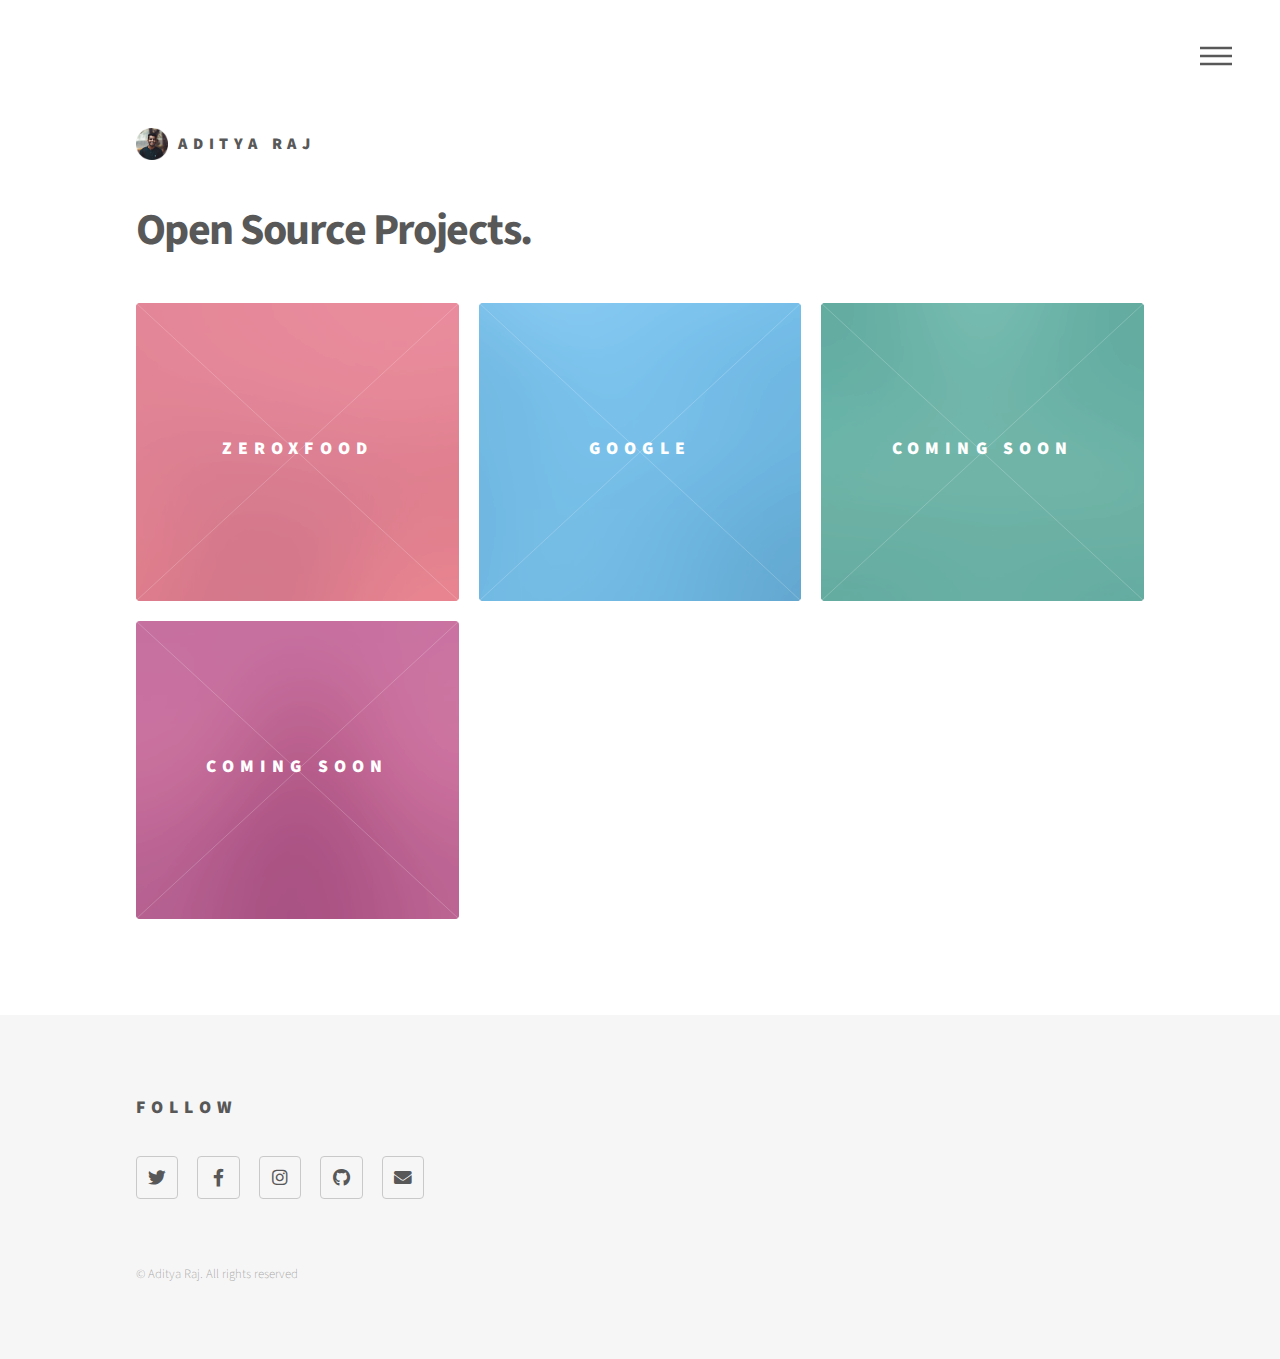
<file: index.html>
<!DOCTYPE HTML>
<!--
	https://AdityaRaj.com
-->
<html>
	<head>
<script async src="https://www.googletagmanager.com/gtag/js?id=UA-145125490-2"></script>
<script>
  window.dataLayer = window.dataLayer || [];
  function gtag(){dataLayer.push(arguments);}
  gtag('js', new Date());

  gtag('config', 'UA-145125490-2');
</script>
		<title>Aditya Raj Projects</title>
		<meta charset="utf-8" />
		<meta name="viewport" content="width=device-width, initial-scale=1, user-scalable=no" />
		<link rel="stylesheet" href="assets/css/main.css" />
		<noscript><link rel="stylesheet" href="assets/css/noscript.css" /></noscript>
	</head>
	<body class="is-preload">
		<!-- Wrapper -->
			<div id="wrapper">

					<!-- Header -->
						<header id="header">
							<div class="inner">
	
								<!-- Logo -->
									<a href="index.html" class="logo">
										<span class="symbol"><img src="images/logo.png" alt="" /></span><span class="title">Aditya Raj</span>
									</a>
	
								<!-- Nav -->
									<nav>
										<ul>
											<li><a href="#menu">Menu</a></li>
										</ul>
									</nav>
	
							</div>
						</header>
	
				<!-- Menu -->
					<nav id="menu">
						<h2>Menu</h2>
						<ul>
							<li><a href="index.html">Home</a></li>
							<li><a href="https://adityaraj.com/#about" target="_blank">About</a></li>
							<li><a href="https://adityaraj.com/#portfolio" target="_blank">Portfolio</a></li>
							<li><a href="https://adityaraj.com/#contact" target="_blank">Contact</a></li>
						</ul>
					</nav>

				<!-- Main -->
					<div id="main">
						<div class="inner">
							<header>
								<h1>Open Source Projects.</h1>
								<!-- <p>Etiam quis viverra lorem, in semper lorem. Sed nisl arcu euismod sit amet nisi euismod sed cursus arcu elementum ipsum arcu vivamus quis venenatis orci lorem ipsum et magna feugiat veroeros aliquam. Lorem ipsum dolor sit amet nullam dolore.</p> -->
							</header>
							<section class="tiles">
								<article class="style1">
									<span class="image">
										<img src="images/pic01.jpg" alt="" />
									</span>
									<a href="https://github.adityaraj.com/zeroxfood">
										<h2>ZeroxFood</h2>
										<div class="content">
											<p>Sed nisl arcu euismod sit amet nisi lorem etiam dolor veroeros et feugiat.</p>
										</div>
									</a>
								</article>
								<article class="style2">
									<span class="image">
										<img src="images/pic02.jpg" alt="" />
									</span>
									<a href="generic.html">
										<h2>Google</h2>
										<div class="content">
											<p>Sed nisl arcu euismod sit amet nisi lorem etiam dolor veroeros et feugiat.</p>
										</div>
									</a>
								</article>
								<article class="style3">
									<span class="image">
										<img src="images/pic03.jpg" alt="" />
									</span>
									<a href="generic.html">
										<h2>Coming soon</h2>
										<div class="content">
											<!-- <p>Sed nisl arcu euismod sit amet nisi lorem etiam dolor veroeros et feugiat.</p> -->
										</div>
									</a>
								</article>
								<article class="style4">
									<span class="image">
										<img src="images/pic04.jpg" alt="" />
									</span>
									<a href="generic.html">
										<h2>Coming soon</h2>
										<div class="content">
											<!-- <p>Sed nisl arcu euismod sit amet nisi lorem etiam dolor veroeros et feugiat.</p> -->
										</div>
									</a>
								<!-- </article>
								<article class="style5">
									<span class="image">
										<img src="images/pic05.jpg" alt="" />
									</span>
									<a href="generic.html">
										<h2>Aliquam</h2>
										<div class="content">
											<p>Sed nisl arcu euismod sit amet nisi lorem etiam dolor veroeros et feugiat.</p>
										</div>
									</a>
								</article>
								<article class="style6">
									<span class="image">
										<img src="images/pic06.jpg" alt="" />
									</span>
									<a href="generic.html">
										<h2>Veroeros</h2>
										<div class="content">
											<p>Sed nisl arcu euismod sit amet nisi lorem etiam dolor veroeros et feugiat.</p>
										</div>
									</a>
								</article>
								<article class="style2">
									<span class="image">
										<img src="images/pic07.jpg" alt="" />
									</span>
									<a href="generic.html">
										<h2>Ipsum</h2>
										<div class="content">
											<p>Sed nisl arcu euismod sit amet nisi lorem etiam dolor veroeros et feugiat.</p>
										</div>
									</a>
								</article>
								<article class="style3">
									<span class="image">
										<img src="images/pic08.jpg" alt="" />
									</span>
									<a href="generic.html">
										<h2>Dolor</h2>
										<div class="content">
											<p>Sed nisl arcu euismod sit amet nisi lorem etiam dolor veroeros et feugiat.</p>
										</div>
									</a>
								</article>
								<article class="style1">
									<span class="image">
										<img src="images/pic09.jpg" alt="" />
									</span>
									<a href="generic.html">
										<h2>Nullam</h2>
										<div class="content">
											<p>Sed nisl arcu euismod sit amet nisi lorem etiam dolor veroeros et feugiat.</p>
										</div>
									</a>
								</article>
								<article class="style5">
									<span class="image">
										<img src="images/pic10.jpg" alt="" />
									</span>
									<a href="generic.html">
										<h2>Ultricies</h2>
										<div class="content">
											<p>Sed nisl arcu euismod sit amet nisi lorem etiam dolor veroeros et feugiat.</p>
										</div>
									</a>
								</article>
								<article class="style6">
									<span class="image">
										<img src="images/pic11.jpg" alt="" />
									</span>
									<a href="generic.html">
										<h2>Dictum</h2>
										<div class="content">
											<p>Sed nisl arcu euismod sit amet nisi lorem etiam dolor veroeros et feugiat.</p>
										</div>
									</a>
								</article>
								<article class="style4">
									<span class="image">
										<img src="images/pic12.jpg" alt="" />
									</span>
									<a href="generic.html">
										<h2>Pretium</h2>
										<div class="content">
											<p>Sed nisl arcu euismod sit amet nisi lorem etiam dolor veroeros et feugiat.</p>
										</div>
									</a>
								</article> -->
							</section>
						</div>
					</div>

				<!-- Footer -->
					<footer id="footer">
						<div class="inner">
							<section>
								<h2>Follow</h2>
								<ul class="icons">
									<li><a href="https://twitter.com/justadityaraj" class="icon brands style2 fa-twitter"><span class="label">Twitter</span></a></li>
									<li><a href="https://www.facebook.com/adityaraj.com" class="icon brands style2 fa-facebook-f"><span class="label">Facebook</span></a></li>
									<li><a href="https://www.instagram.com/justadityaraj/" class="icon brands style2 fa-instagram"><span class="label">Instagram</span></a></li>
									<!-- <li><a href="#" class="icon brands style2 fa-dribbble"><span class="label">Dribbble</span></a></li> -->
									<li><a href="https://github.com/justadityaraj" class="icon brands style2 fa-github"><span class="label">GitHub</span></a></li>
									<!-- <li><a href="#" class="icon brands style2 fa-500px"><span class="label">500px</span></a></li> -->
									<!-- <li><a href="#" class="icon solid style2 fa-phone"><span class="label">Phone</span></a></li> -->
									<li><a href="mailto:info@adityaraj.com?Subject=GitHub" target="_top" class="icon solid style2 fa-envelope"><span class="label">Email</span></a></li>
								</ul>
							</section>
							<ul class="copyright">
								<li>&copy; Aditya Raj. All rights reserved</li>
							</ul>
						</div>
					</footer>

			</div>

		<!-- Scripts -->
			<script src="assets/js/jquery.min.js"></script>
			<script src="assets/js/browser.min.js"></script>
			<script src="assets/js/breakpoints.min.js"></script>
			<script src="assets/js/util.js"></script>
			<script src="assets/js/main.js"></script>

	</body>
</html>
</file>
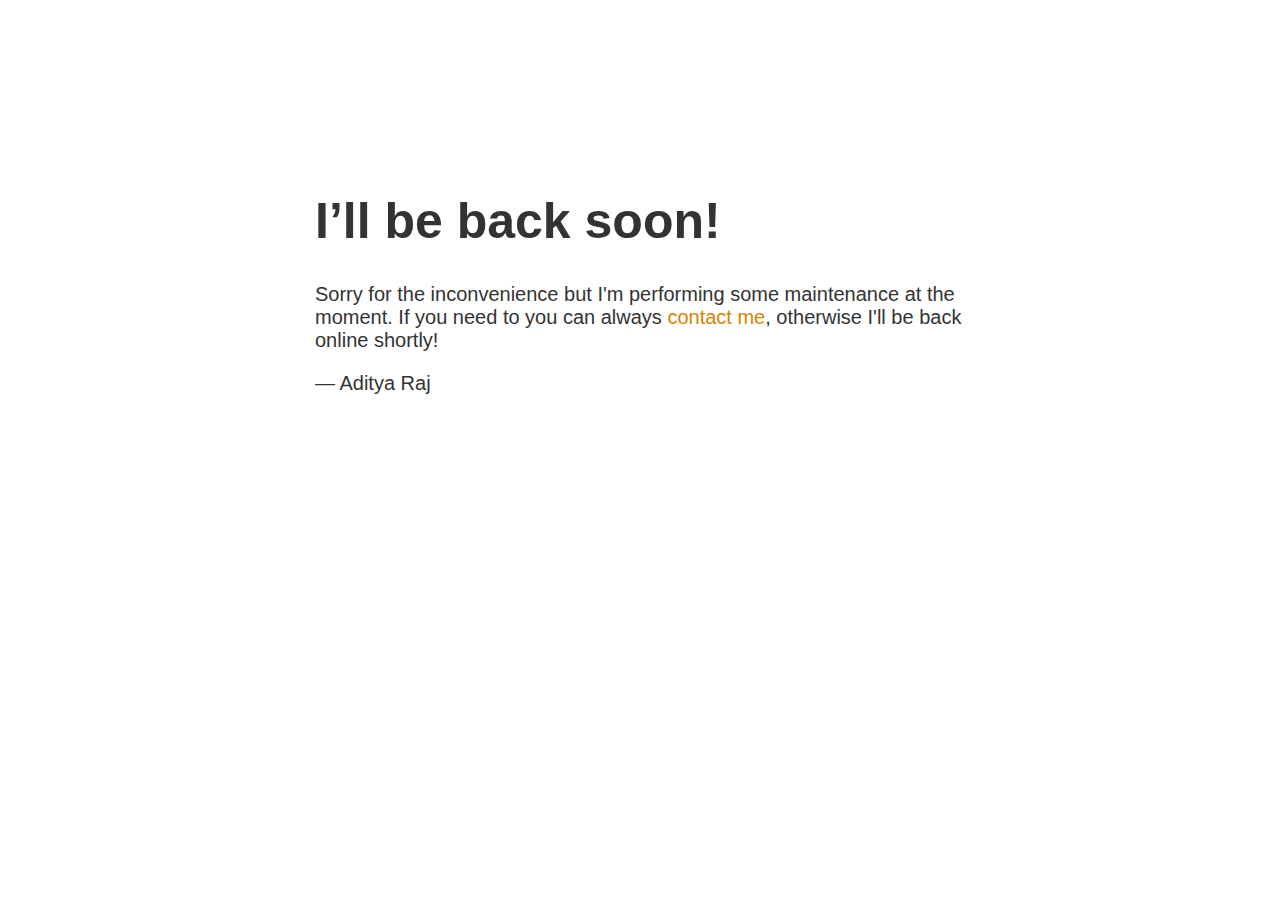
<file: coming-soon.html>
<!doctype html><title>Site Maintenance</title><style>body{text-align: center; padding: 150px;}h1{font-size: 50px;}body{font: 20px Helvetica, sans-serif; color: #333;}article{display: block; text-align: left; width: 650px; margin: 0 auto;}a{color: #dc8100; text-decoration: none;}a:hover{color: #333; text-decoration: none;}</style><article> <h1>I&rsquo;ll be back soon!</h1> <div> <p>Sorry for the inconvenience but I'm performing some maintenance at the moment. If you need to you can always <a href="https://adityaraj.de/contact">contact me</a>, otherwise I'll be back online shortly!</p><p>&mdash; Aditya Raj</p></div></article>
</file>
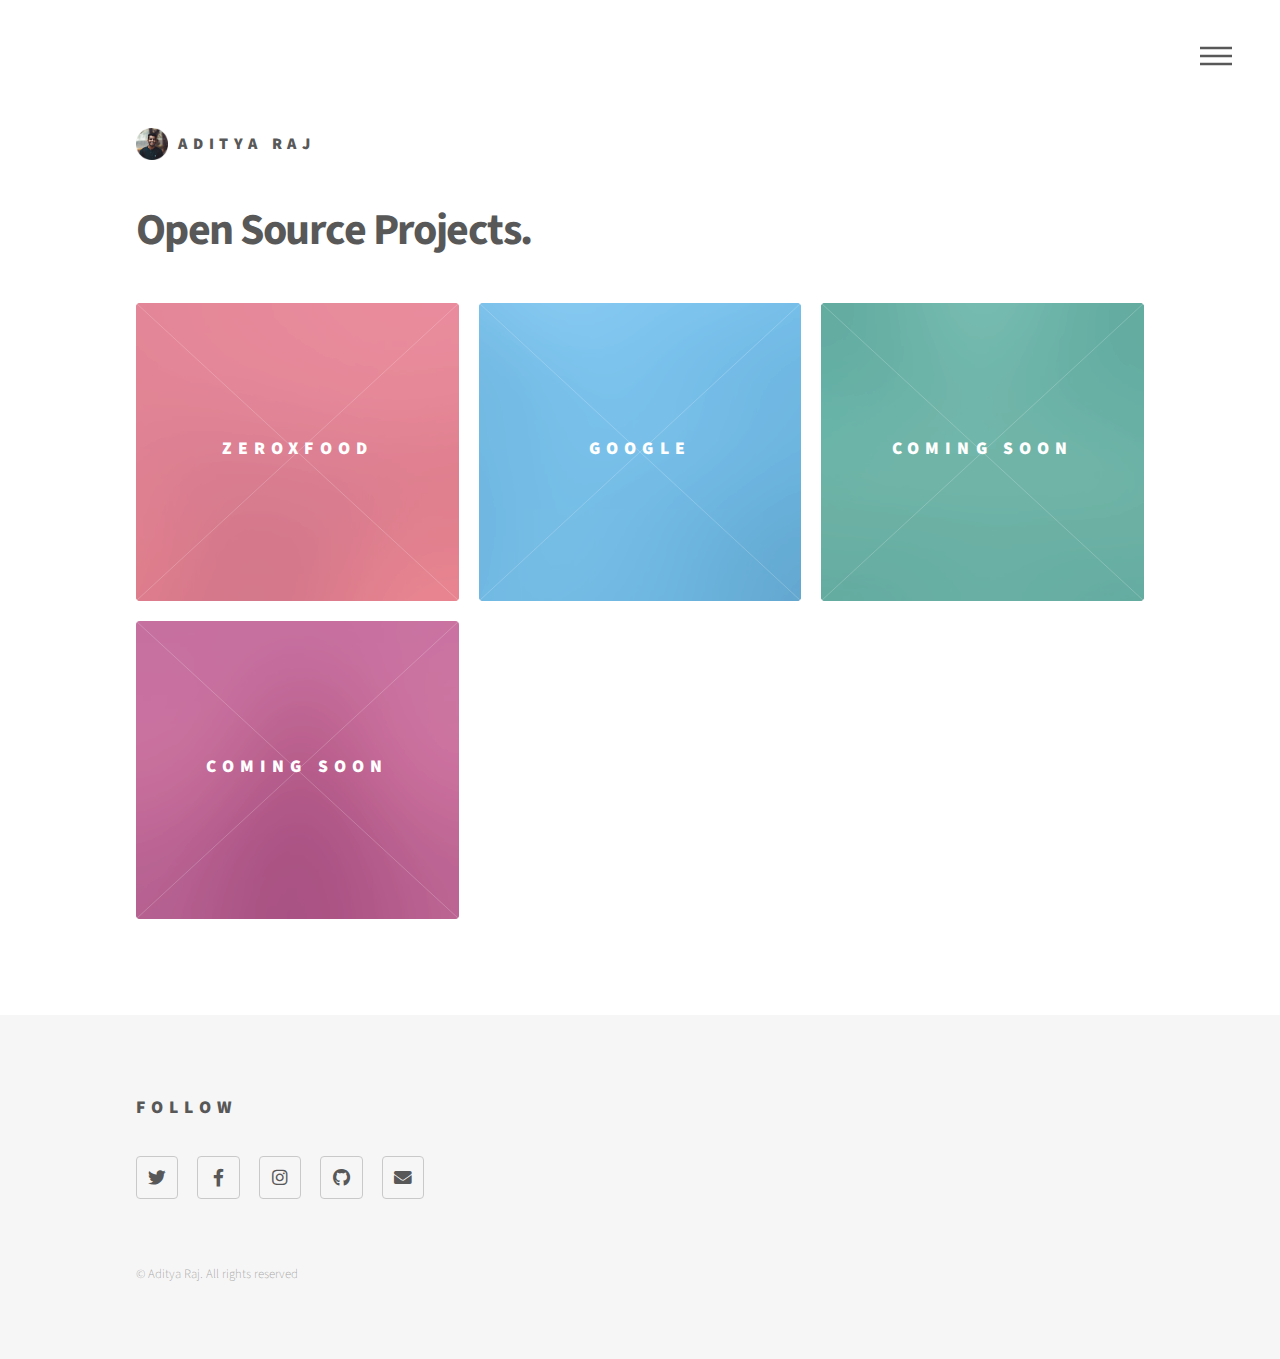
<file: index2.html>
<!DOCTYPE HTML>
<!--
	AdityaRaj.com
-->
<html>
	<head>
		<title>Aditya Raj Projects</title>
		<meta charset="utf-8" />
		<meta name="viewport" content="width=device-width, initial-scale=1, user-scalable=no" />
		<link rel="stylesheet" href="assets/css/main.css" />
		<noscript><link rel="stylesheet" href="assets/css/noscript.css" /></noscript>
	</head>
	<body class="is-preload">
		<!-- Wrapper -->
			<div id="wrapper">

					<!-- Header -->
						<header id="header">
							<div class="inner">
	
								<!-- Logo -->
									<a href="index.html" class="logo">
										<span class="symbol"><img src="images/logo.png" alt="" /></span><span class="title">Aditya Raj</span>
									</a>
	
								<!-- Nav -->
									<nav>
										<ul>
											<li><a href="#menu">Menu</a></li>
										</ul>
									</nav>
	
							</div>
						</header>
	
				<!-- Menu -->
					<nav id="menu">
						<h2>Menu</h2>
						<ul>
							<li><a href="index.html">Home</a></li>
							<li><a href="https://adityaraj.com/#about" target="_blank">About</a></li>
							<li><a href="https://adityaraj.com/#portfolio" target="_blank">Portfolio</a></li>
							<li><a href="https://adityaraj.com/#contact" target="_blank">Contact</a></li>
						</ul>
					</nav>

				<!-- Main -->
					<div id="main">
						<div class="inner">
							<header>
								<h1>Open Source Projects.</h1>
								<!-- <p>Etiam quis viverra lorem, in semper lorem. Sed nisl arcu euismod sit amet nisi euismod sed cursus arcu elementum ipsum arcu vivamus quis venenatis orci lorem ipsum et magna feugiat veroeros aliquam. Lorem ipsum dolor sit amet nullam dolore.</p> -->
							</header>
							<section class="tiles">
								<article class="style1">
									<span class="image">
										<img src="images/pic01.jpg" alt="" />
									</span>
									<a href="https://github.adityaraj.com/zeroxfood">
										<h2>ZeroxFood</h2>
										<div class="content">
											<p>Sed nisl arcu euismod sit amet nisi lorem etiam dolor veroeros et feugiat.</p>
										</div>
									</a>
								</article>
								<article class="style2">
									<span class="image">
										<img src="images/pic02.jpg" alt="" />
									</span>
									<a href="generic.html">
										<h2>Google</h2>
										<div class="content">
											<p>Sed nisl arcu euismod sit amet nisi lorem etiam dolor veroeros et feugiat.</p>
										</div>
									</a>
								</article>
								<article class="style3">
									<span class="image">
										<img src="images/pic03.jpg" alt="" />
									</span>
									<a href="generic.html">
										<h2>Coming soon</h2>
										<div class="content">
											<!-- <p>Sed nisl arcu euismod sit amet nisi lorem etiam dolor veroeros et feugiat.</p> -->
										</div>
									</a>
								</article>
								<article class="style4">
									<span class="image">
										<img src="images/pic04.jpg" alt="" />
									</span>
									<a href="generic.html">
										<h2>Coming soon</h2>
										<div class="content">
											<!-- <p>Sed nisl arcu euismod sit amet nisi lorem etiam dolor veroeros et feugiat.</p> -->
										</div>
									</a>
								<!-- </article>
								<article class="style5">
									<span class="image">
										<img src="images/pic05.jpg" alt="" />
									</span>
									<a href="generic.html">
										<h2>Aliquam</h2>
										<div class="content">
											<p>Sed nisl arcu euismod sit amet nisi lorem etiam dolor veroeros et feugiat.</p>
										</div>
									</a>
								</article>
								<article class="style6">
									<span class="image">
										<img src="images/pic06.jpg" alt="" />
									</span>
									<a href="generic.html">
										<h2>Veroeros</h2>
										<div class="content">
											<p>Sed nisl arcu euismod sit amet nisi lorem etiam dolor veroeros et feugiat.</p>
										</div>
									</a>
								</article>
								<article class="style2">
									<span class="image">
										<img src="images/pic07.jpg" alt="" />
									</span>
									<a href="generic.html">
										<h2>Ipsum</h2>
										<div class="content">
											<p>Sed nisl arcu euismod sit amet nisi lorem etiam dolor veroeros et feugiat.</p>
										</div>
									</a>
								</article>
								<article class="style3">
									<span class="image">
										<img src="images/pic08.jpg" alt="" />
									</span>
									<a href="generic.html">
										<h2>Dolor</h2>
										<div class="content">
											<p>Sed nisl arcu euismod sit amet nisi lorem etiam dolor veroeros et feugiat.</p>
										</div>
									</a>
								</article>
								<article class="style1">
									<span class="image">
										<img src="images/pic09.jpg" alt="" />
									</span>
									<a href="generic.html">
										<h2>Nullam</h2>
										<div class="content">
											<p>Sed nisl arcu euismod sit amet nisi lorem etiam dolor veroeros et feugiat.</p>
										</div>
									</a>
								</article>
								<article class="style5">
									<span class="image">
										<img src="images/pic10.jpg" alt="" />
									</span>
									<a href="generic.html">
										<h2>Ultricies</h2>
										<div class="content">
											<p>Sed nisl arcu euismod sit amet nisi lorem etiam dolor veroeros et feugiat.</p>
										</div>
									</a>
								</article>
								<article class="style6">
									<span class="image">
										<img src="images/pic11.jpg" alt="" />
									</span>
									<a href="generic.html">
										<h2>Dictum</h2>
										<div class="content">
											<p>Sed nisl arcu euismod sit amet nisi lorem etiam dolor veroeros et feugiat.</p>
										</div>
									</a>
								</article>
								<article class="style4">
									<span class="image">
										<img src="images/pic12.jpg" alt="" />
									</span>
									<a href="generic.html">
										<h2>Pretium</h2>
										<div class="content">
											<p>Sed nisl arcu euismod sit amet nisi lorem etiam dolor veroeros et feugiat.</p>
										</div>
									</a>
								</article> -->
							</section>
						</div>
					</div>

				<!-- Footer -->
					<footer id="footer">
						<div class="inner">
							<section>
								<h2>Follow</h2>
								<ul class="icons">
									<li><a href="https://twitter.com/justadityaraj" class="icon brands style2 fa-twitter"><span class="label">Twitter</span></a></li>
									<li><a href="https://www.facebook.com/adityaraj.com" class="icon brands style2 fa-facebook-f"><span class="label">Facebook</span></a></li>
									<li><a href="https://www.instagram.com/justadityaraj/" class="icon brands style2 fa-instagram"><span class="label">Instagram</span></a></li>
									<!-- <li><a href="#" class="icon brands style2 fa-dribbble"><span class="label">Dribbble</span></a></li> -->
									<li><a href="https://github.com/justadityaraj" class="icon brands style2 fa-github"><span class="label">GitHub</span></a></li>
									<!-- <li><a href="#" class="icon brands style2 fa-500px"><span class="label">500px</span></a></li> -->
									<!-- <li><a href="#" class="icon solid style2 fa-phone"><span class="label">Phone</span></a></li> -->
									<li><a href="mailto:info@adityaraj.com?Subject=GitHub" target="_top" class="icon solid style2 fa-envelope"><span class="label">Email</span></a></li>
								</ul>
							</section>
							<ul class="copyright">
								<li>&copy; Aditya Raj. All rights reserved</li>
							</ul>
						</div>
					</footer>

			</div>

		<!-- Scripts -->
			<script src="assets/js/jquery.min.js"></script>
			<script src="assets/js/browser.min.js"></script>
			<script src="assets/js/breakpoints.min.js"></script>
			<script src="assets/js/util.js"></script>
			<script src="assets/js/main.js"></script>

	</body>
</html>
</file>
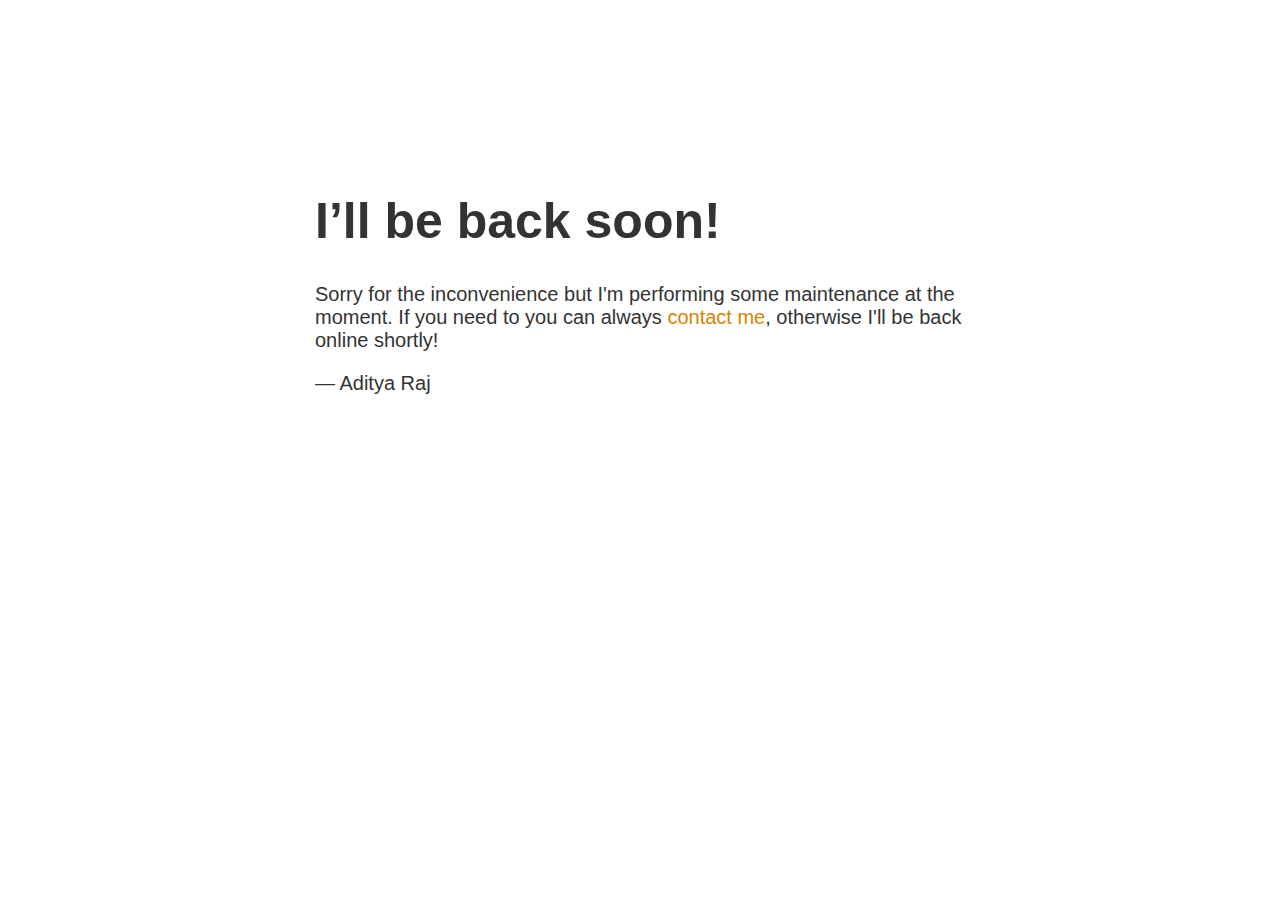
<file: maintenance.html>
<!doctype html><head><script async src="https://www.googletagmanager.com/gtag/js?id=UA-145125490-2"></script><script>window.dataLayer=window.dataLayer || []; function gtag(){dataLayer.push(arguments);}gtag('js', new Date()); gtag('config', 'UA-145125490-2');</script><title>Site Maintenance</title><style>body{text-align: center; padding: 150px;}h1{font-size: 50px;}body{font: 20px Helvetica, sans-serif; color: #333;}article{display: block; text-align: left; width: 650px; margin: 0 auto;}a{color: #dc8100; text-decoration: none;}a:hover{color: #333; text-decoration: none;}</style><script type="text/javascript">var _paq=window._paq || []; /* tracker methods like "setCustomDimension" should be called before "trackPageView" */ _paq.push(['trackPageView']); _paq.push(['enableLinkTracking']); (function(){var u="//www.adityaraj.com/mtm/"; _paq.push(['setTrackerUrl', u+'matomo.php']); _paq.push(['setSiteId', '2']); var d=document, g=d.createElement('script'), s=d.getElementsByTagName('script')[0]; g.type='text/javascript'; g.async=true; g.defer=true; g.src=u+'matomo.js'; s.parentNode.insertBefore(g,s);})();</script><noscript><p><img src="//www.adityaraj.com/mtm/matomo.php?idsite=2&amp;rec=1" style="border:0;" alt=""/></p></noscript></head><article> <h1>I&rsquo;ll be back soon!</h1> <div> <p>Sorry for the inconvenience but I'm performing some maintenance at the moment. If you need to you can always <a href="https://adityaraj.com/#contact">contact me</a>, otherwise I'll be back online shortly!</p><p>&mdash; Aditya Raj</p></div></article>
</file>
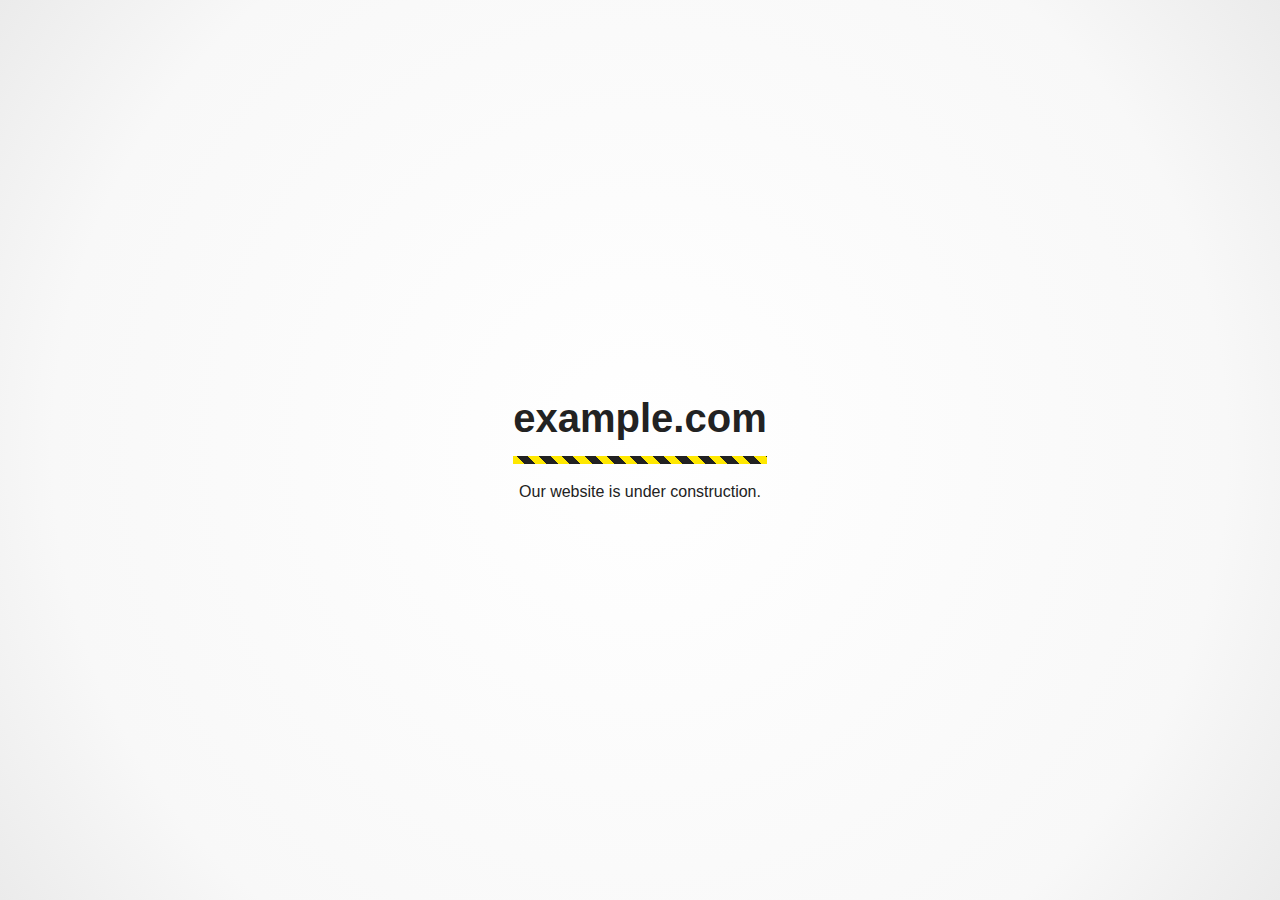
<file: us.html>
<!DOCTYPE html>
<html lang="en">
  <head>
    <meta charset="utf-8">
    <meta name="viewport" content="width=device-width, initial-scale=1.0, shrink-to-fit=no">
    <title>example.com</title>
    <style type="text/css">
      html, body {
        height: 100%;
      }
      body {
        background-color: #fff;
        background: radial-gradient(circle at center, #fff 0%, #f8f8f8 75%, #ebebeb 100%);
        color: #222;
        font-family: -apple-system, BlinkMacSystemFont, "Segoe UI", Roboto, "Helvetica Neue", Arial, sans-serif;
        font-size: 1rem;
        line-height: 1.5;
        margin: 0;
        display: flex;
        justify-content: center;
        align-items: center;
      }
      main {
        padding: 1rem;
        text-align: center;
      }
      h1 {
        font-size: 2.5rem;
        line-height: 1.1;
        margin: 0;
      }
      @media screen and (max-width: 480px) {
        h1 {
          font-size: 1.5rem;
        }
      }
      h1::after {
        content: "";
        background-color: #ffe800;
        background: repeating-linear-gradient(45deg, #ffe800, #ffe800 0.5rem, #222 0.5rem, #222 1.0rem);
        display: block;
        height: 0.5rem;
        margin-top: 1rem;
      }
      p {
        margin: 1rem 0 0 0;
      }
    </style>
  </head>
  <body>
    <main>
      <h1>example.com</h1>
      <p>Our website is under construction.</p>
    </main>
  </body>
</html>
</file>
<file: assets/css/noscript.css>
/*
	Phantom by HTML5 UP
	html5up.net | @ajlkn
	Free for personal and commercial use under the CCA 3.0 license (html5up.net/license)
*/

/* Tiles */

	body.is-preload .tiles article {
		-moz-transform: none;
		-webkit-transform: none;
		-ms-transform: none;
		transform: none;
		opacity: 1;
	}
</file>
<file: assets/css/main.css>
@import url(fontawesome-all.min.css);
@import url("https://fonts.googleapis.com/css?family=Source+Sans+Pro:300,700,900");

/*
	Phantom by HTML5 UP
	html5up.net | @ajlkn
	Free for personal and commercial use under the CCA 3.0 license (html5up.net/license)
*/

html, body, div, span, applet, object,
iframe, h1, h2, h3, h4, h5, h6, p, blockquote,
pre, a, abbr, acronym, address, big, cite,
code, del, dfn, em, img, ins, kbd, q, s, samp,
small, strike, strong, sub, sup, tt, var, b,
u, i, center, dl, dt, dd, ol, ul, li, fieldset,
form, label, legend, table, caption, tbody,
tfoot, thead, tr, th, td, article, aside,
canvas, details, embed, figure, figcaption,
footer, header, hgroup, menu, nav, output, ruby,
section, summary, time, mark, audio, video {
	margin: 0;
	padding: 0;
	border: 0;
	font-size: 100%;
	font: inherit;
	vertical-align: baseline;}

article, aside, details, figcaption, figure,
footer, header, hgroup, menu, nav, section {
	display: block;}

body {
	line-height: 1;
}

ol, ul {
	list-style: none;
}

blockquote, q {
	quotes: none;
}

	blockquote:before, blockquote:after, q:before, q:after {
		content: '';
		content: none;
	}

table {
	border-collapse: collapse;
	border-spacing: 0;
}

body {
	-webkit-text-size-adjust: none;
}

mark {
	background-color: transparent;
	color: inherit;
}

input::-moz-focus-inner {
	border: 0;
	padding: 0;
}

input, select, textarea {
	-moz-appearance: none;
	-webkit-appearance: none;
	-ms-appearance: none;
	appearance: none;
}

/* Basic */

	@-ms-viewport {
		width: device-width;
	}

	body {
		-ms-overflow-style: scrollbar;
	}

	@media screen and (max-width: 480px) {

		html, body {
			min-width: 320px;
		}

	}

	html {
		box-sizing: border-box;
	}

	*, *:before, *:after {
		box-sizing: inherit;
	}

	body {
		background: #ffffff;
	}

		body.is-preload *, body.is-preload *:before, body.is-preload *:after {
			-moz-animation: none !important;
			-webkit-animation: none !important;
			-ms-animation: none !important;
			animation: none !important;
			-moz-transition: none !important;
			-webkit-transition: none !important;
			-ms-transition: none !important;
			transition: none !important;
		}

/* Type */

	body, input, select, textarea {
		color: #585858;
		font-family: "Source Sans Pro", Helvetica, sans-serif;
		font-size: 16pt;
		font-weight: 300;
		line-height: 1.75;
	}

		@media screen and (max-width: 1680px) {

			body, input, select, textarea {
				font-size: 14pt;
			}

		}

		@media screen and (max-width: 1280px) {

			body, input, select, textarea {
				font-size: 12pt;
			}

		}

	a {
		-moz-transition: border-bottom-color 0.2s ease, color 0.2s ease;
		-webkit-transition: border-bottom-color 0.2s ease, color 0.2s ease;
		-ms-transition: border-bottom-color 0.2s ease, color 0.2s ease;
		transition: border-bottom-color 0.2s ease, color 0.2s ease;
		text-decoration: none;
		color: #585858;
		border-bottom: dotted 1px rgba(88, 88, 88, 0.5);
	}

		a:hover {
			border-bottom-color: transparent;
			color: #f2849e !important;
		}

	strong, b {
		font-weight: 900;
	}

	em, i {
		font-style: italic;
	}

	p {
		margin: 0 0 2em 0;
	}

	h1 {
		font-size: 2.75em;
		font-weight: 700;
		line-height: 1.3;
		margin: 0 0 1em 0;
		letter-spacing: -0.035em;
	}

		h1 a {
			color: inherit;
		}

		@media screen and (max-width: 736px) {

			h1 {
				font-size: 2em;
				margin: 0 0 1em 0;
			}

		}

		@media screen and (max-width: 360px) {

			h1 {
				font-size: 1.75em;
			}

		}

	h2, h3, h4, h5, h6 {
		font-weight: 900;
		line-height: 1.5;
		margin: 0 0 2em 0;
		text-transform: uppercase;
		letter-spacing: 0.35em;
	}

		h2 a, h3 a, h4 a, h5 a, h6 a {
			color: inherit;
		}

	h2 {
		font-size: 1.1em;
	}

	h3 {
		font-size: 1em;
	}

	h4 {
		font-size: 0.8em;
	}

	h5 {
		font-size: 0.8em;
	}

	h6 {
		font-size: 0.8em;
	}

	@media screen and (max-width: 980px) {

		h1 br, h2 br, h3 br, h4 br, h5 br, h6 br {
			display: none;
		}

	}

	@media screen and (max-width: 736px) {

		h2 {
			font-size: 1em;
		}

		h3 {
			font-size: 0.8em;
		}

	}

	sub {
		font-size: 0.8em;
		position: relative;
		top: 0.5em;
	}

	sup {
		font-size: 0.8em;
		position: relative;
		top: -0.5em;
	}

	blockquote {
		border-left: solid 4px #c9c9c9;
		font-style: italic;
		margin: 0 0 2em 0;
		padding: 0.5em 0 0.5em 2em;
	}

	code {
		background: rgba(144, 144, 144, 0.075);
		border-radius: 4px;
		border: solid 1px #c9c9c9;
		font-family: "Courier New", monospace;
		font-size: 0.9em;
		margin: 0 0.25em;
		padding: 0.25em 0.65em;
	}

	pre {
		-webkit-overflow-scrolling: touch;
		font-family: "Courier New", monospace;
		font-size: 0.9em;
		margin: 0 0 2em 0;
	}

		pre code {
			display: block;
			line-height: 1.75;
			padding: 1em 1.5em;
			overflow-x: auto;
		}

	hr {
		border: 0;
		border-bottom: solid 1px #c9c9c9;
		margin: 2em 0;
	}

		hr.major {
			margin: 3em 0;
		}

	.align-left {
		text-align: left;
	}

	.align-center {
		text-align: center;
	}

	.align-right {
		text-align: right;
	}

/* Row */

	.row {
		display: flex;
		flex-wrap: wrap;
		box-sizing: border-box;
		align-items: stretch;
	}

		.row > * {
			box-sizing: border-box;
		}

		.row.gtr-uniform > * > :last-child {
			margin-bottom: 0;
		}

		.row.aln-left {
			justify-content: flex-start;
		}

		.row.aln-center {
			justify-content: center;
		}

		.row.aln-right {
			justify-content: flex-end;
		}

		.row.aln-top {
			align-items: flex-start;
		}

		.row.aln-middle {
			align-items: center;
		}

		.row.aln-bottom {
			align-items: flex-end;
		}

		.row > .imp {
			order: -1;
		}

		.row > .col-1 {
			width: 8.33333%;
		}

		.row > .off-1 {
			margin-left: 8.33333%;
		}

		.row > .col-2 {
			width: 16.66667%;
		}

		.row > .off-2 {
			margin-left: 16.66667%;
		}

		.row > .col-3 {
			width: 25%;
		}

		.row > .off-3 {
			margin-left: 25%;
		}

		.row > .col-4 {
			width: 33.33333%;
		}

		.row > .off-4 {
			margin-left: 33.33333%;
		}

		.row > .col-5 {
			width: 41.66667%;
		}

		.row > .off-5 {
			margin-left: 41.66667%;
		}

		.row > .col-6 {
			width: 50%;
		}

		.row > .off-6 {
			margin-left: 50%;
		}

		.row > .col-7 {
			width: 58.33333%;
		}

		.row > .off-7 {
			margin-left: 58.33333%;
		}

		.row > .col-8 {
			width: 66.66667%;
		}

		.row > .off-8 {
			margin-left: 66.66667%;
		}

		.row > .col-9 {
			width: 75%;
		}

		.row > .off-9 {
			margin-left: 75%;
		}

		.row > .col-10 {
			width: 83.33333%;
		}

		.row > .off-10 {
			margin-left: 83.33333%;
		}

		.row > .col-11 {
			width: 91.66667%;
		}

		.row > .off-11 {
			margin-left: 91.66667%;
		}

		.row > .col-12 {
			width: 100%;
		}

		.row > .off-12 {
			margin-left: 100%;
		}

		.row.gtr-0 {
			margin-top: 0;
			margin-left: 0em;
		}

			.row.gtr-0 > * {
				padding: 0 0 0 0em;
			}

			.row.gtr-0.gtr-uniform {
				margin-top: 0em;
			}

				.row.gtr-0.gtr-uniform > * {
					padding-top: 0em;
				}

		.row.gtr-25 {
			margin-top: 0;
			margin-left: -0.5em;
		}

			.row.gtr-25 > * {
				padding: 0 0 0 0.5em;
			}

			.row.gtr-25.gtr-uniform {
				margin-top: -0.5em;
			}

				.row.gtr-25.gtr-uniform > * {
					padding-top: 0.5em;
				}

		.row.gtr-50 {
			margin-top: 0;
			margin-left: -1em;
		}

			.row.gtr-50 > * {
				padding: 0 0 0 1em;
			}

			.row.gtr-50.gtr-uniform {
				margin-top: -1em;
			}

				.row.gtr-50.gtr-uniform > * {
					padding-top: 1em;
				}

		.row {
			margin-top: 0;
			margin-left: -2em;
		}

			.row > * {
				padding: 0 0 0 2em;
			}

			.row.gtr-uniform {
				margin-top: -2em;
			}

				.row.gtr-uniform > * {
					padding-top: 2em;
				}

		.row.gtr-150 {
			margin-top: 0;
			margin-left: -3em;
		}

			.row.gtr-150 > * {
				padding: 0 0 0 3em;
			}

			.row.gtr-150.gtr-uniform {
				margin-top: -3em;
			}

				.row.gtr-150.gtr-uniform > * {
					padding-top: 3em;
				}

		.row.gtr-200 {
			margin-top: 0;
			margin-left: -4em;
		}

			.row.gtr-200 > * {
				padding: 0 0 0 4em;
			}

			.row.gtr-200.gtr-uniform {
				margin-top: -4em;
			}

				.row.gtr-200.gtr-uniform > * {
					padding-top: 4em;
				}

		@media screen and (max-width: 1680px) {

			.row {
				display: flex;
				flex-wrap: wrap;
				box-sizing: border-box;
				align-items: stretch;
			}

				.row > * {
					box-sizing: border-box;
				}

				.row.gtr-uniform > * > :last-child {
					margin-bottom: 0;
				}

				.row.aln-left {
					justify-content: flex-start;
				}

				.row.aln-center {
					justify-content: center;
				}

				.row.aln-right {
					justify-content: flex-end;
				}

				.row.aln-top {
					align-items: flex-start;
				}

				.row.aln-middle {
					align-items: center;
				}

				.row.aln-bottom {
					align-items: flex-end;
				}

				.row > .imp-xlarge {
					order: -1;
				}

				.row > .col-1-xlarge {
					width: 8.33333%;
				}

				.row > .off-1-xlarge {
					margin-left: 8.33333%;
				}

				.row > .col-2-xlarge {
					width: 16.66667%;
				}

				.row > .off-2-xlarge {
					margin-left: 16.66667%;
				}

				.row > .col-3-xlarge {
					width: 25%;
				}

				.row > .off-3-xlarge {
					margin-left: 25%;
				}

				.row > .col-4-xlarge {
					width: 33.33333%;
				}

				.row > .off-4-xlarge {
					margin-left: 33.33333%;
				}

				.row > .col-5-xlarge {
					width: 41.66667%;
				}

				.row > .off-5-xlarge {
					margin-left: 41.66667%;
				}

				.row > .col-6-xlarge {
					width: 50%;
				}

				.row > .off-6-xlarge {
					margin-left: 50%;
				}

				.row > .col-7-xlarge {
					width: 58.33333%;
				}

				.row > .off-7-xlarge {
					margin-left: 58.33333%;
				}

				.row > .col-8-xlarge {
					width: 66.66667%;
				}

				.row > .off-8-xlarge {
					margin-left: 66.66667%;
				}

				.row > .col-9-xlarge {
					width: 75%;
				}

				.row > .off-9-xlarge {
					margin-left: 75%;
				}

				.row > .col-10-xlarge {
					width: 83.33333%;
				}

				.row > .off-10-xlarge {
					margin-left: 83.33333%;
				}

				.row > .col-11-xlarge {
					width: 91.66667%;
				}

				.row > .off-11-xlarge {
					margin-left: 91.66667%;
				}

				.row > .col-12-xlarge {
					width: 100%;
				}

				.row > .off-12-xlarge {
					margin-left: 100%;
				}

				.row.gtr-0 {
					margin-top: 0;
					margin-left: 0em;
				}

					.row.gtr-0 > * {
						padding: 0 0 0 0em;
					}

					.row.gtr-0.gtr-uniform {
						margin-top: 0em;
					}

						.row.gtr-0.gtr-uniform > * {
							padding-top: 0em;
						}

				.row.gtr-25 {
					margin-top: 0;
					margin-left: -0.5em;
				}

					.row.gtr-25 > * {
						padding: 0 0 0 0.5em;
					}

					.row.gtr-25.gtr-uniform {
						margin-top: -0.5em;
					}

						.row.gtr-25.gtr-uniform > * {
							padding-top: 0.5em;
						}

				.row.gtr-50 {
					margin-top: 0;
					margin-left: -1em;
				}

					.row.gtr-50 > * {
						padding: 0 0 0 1em;
					}

					.row.gtr-50.gtr-uniform {
						margin-top: -1em;
					}

						.row.gtr-50.gtr-uniform > * {
							padding-top: 1em;
						}

				.row {
					margin-top: 0;
					margin-left: -2em;
				}

					.row > * {
						padding: 0 0 0 2em;
					}

					.row.gtr-uniform {
						margin-top: -2em;
					}

						.row.gtr-uniform > * {
							padding-top: 2em;
						}

				.row.gtr-150 {
					margin-top: 0;
					margin-left: -3em;
				}

					.row.gtr-150 > * {
						padding: 0 0 0 3em;
					}

					.row.gtr-150.gtr-uniform {
						margin-top: -3em;
					}

						.row.gtr-150.gtr-uniform > * {
							padding-top: 3em;
						}

				.row.gtr-200 {
					margin-top: 0;
					margin-left: -4em;
				}

					.row.gtr-200 > * {
						padding: 0 0 0 4em;
					}

					.row.gtr-200.gtr-uniform {
						margin-top: -4em;
					}

						.row.gtr-200.gtr-uniform > * {
							padding-top: 4em;
						}

		}

		@media screen and (max-width: 1280px) {

			.row {
				display: flex;
				flex-wrap: wrap;
				box-sizing: border-box;
				align-items: stretch;
			}

				.row > * {
					box-sizing: border-box;
				}

				.row.gtr-uniform > * > :last-child {
					margin-bottom: 0;
				}

				.row.aln-left {
					justify-content: flex-start;
				}

				.row.aln-center {
					justify-content: center;
				}

				.row.aln-right {
					justify-content: flex-end;
				}

				.row.aln-top {
					align-items: flex-start;
				}

				.row.aln-middle {
					align-items: center;
				}

				.row.aln-bottom {
					align-items: flex-end;
				}

				.row > .imp-large {
					order: -1;
				}

				.row > .col-1-large {
					width: 8.33333%;
				}

				.row > .off-1-large {
					margin-left: 8.33333%;
				}

				.row > .col-2-large {
					width: 16.66667%;
				}

				.row > .off-2-large {
					margin-left: 16.66667%;
				}

				.row > .col-3-large {
					width: 25%;
				}

				.row > .off-3-large {
					margin-left: 25%;
				}

				.row > .col-4-large {
					width: 33.33333%;
				}

				.row > .off-4-large {
					margin-left: 33.33333%;
				}

				.row > .col-5-large {
					width: 41.66667%;
				}

				.row > .off-5-large {
					margin-left: 41.66667%;
				}

				.row > .col-6-large {
					width: 50%;
				}

				.row > .off-6-large {
					margin-left: 50%;
				}

				.row > .col-7-large {
					width: 58.33333%;
				}

				.row > .off-7-large {
					margin-left: 58.33333%;
				}

				.row > .col-8-large {
					width: 66.66667%;
				}

				.row > .off-8-large {
					margin-left: 66.66667%;
				}

				.row > .col-9-large {
					width: 75%;
				}

				.row > .off-9-large {
					margin-left: 75%;
				}

				.row > .col-10-large {
					width: 83.33333%;
				}

				.row > .off-10-large {
					margin-left: 83.33333%;
				}

				.row > .col-11-large {
					width: 91.66667%;
				}

				.row > .off-11-large {
					margin-left: 91.66667%;
				}

				.row > .col-12-large {
					width: 100%;
				}

				.row > .off-12-large {
					margin-left: 100%;
				}

				.row.gtr-0 {
					margin-top: 0;
					margin-left: 0em;
				}

					.row.gtr-0 > * {
						padding: 0 0 0 0em;
					}

					.row.gtr-0.gtr-uniform {
						margin-top: 0em;
					}

						.row.gtr-0.gtr-uniform > * {
							padding-top: 0em;
						}

				.row.gtr-25 {
					margin-top: 0;
					margin-left: -0.5em;
				}

					.row.gtr-25 > * {
						padding: 0 0 0 0.5em;
					}

					.row.gtr-25.gtr-uniform {
						margin-top: -0.5em;
					}

						.row.gtr-25.gtr-uniform > * {
							padding-top: 0.5em;
						}

				.row.gtr-50 {
					margin-top: 0;
					margin-left: -1em;
				}

					.row.gtr-50 > * {
						padding: 0 0 0 1em;
					}

					.row.gtr-50.gtr-uniform {
						margin-top: -1em;
					}

						.row.gtr-50.gtr-uniform > * {
							padding-top: 1em;
						}

				.row {
					margin-top: 0;
					margin-left: -2em;
				}

					.row > * {
						padding: 0 0 0 2em;
					}

					.row.gtr-uniform {
						margin-top: -2em;
					}

						.row.gtr-uniform > * {
							padding-top: 2em;
						}

				.row.gtr-150 {
					margin-top: 0;
					margin-left: -3em;
				}

					.row.gtr-150 > * {
						padding: 0 0 0 3em;
					}

					.row.gtr-150.gtr-uniform {
						margin-top: -3em;
					}

						.row.gtr-150.gtr-uniform > * {
							padding-top: 3em;
						}

				.row.gtr-200 {
					margin-top: 0;
					margin-left: -4em;
				}

					.row.gtr-200 > * {
						padding: 0 0 0 4em;
					}

					.row.gtr-200.gtr-uniform {
						margin-top: -4em;
					}

						.row.gtr-200.gtr-uniform > * {
							padding-top: 4em;
						}

		}

		@media screen and (max-width: 980px) {

			.row {
				display: flex;
				flex-wrap: wrap;
				box-sizing: border-box;
				align-items: stretch;
			}

				.row > * {
					box-sizing: border-box;
				}

				.row.gtr-uniform > * > :last-child {
					margin-bottom: 0;
				}

				.row.aln-left {
					justify-content: flex-start;
				}

				.row.aln-center {
					justify-content: center;
				}

				.row.aln-right {
					justify-content: flex-end;
				}

				.row.aln-top {
					align-items: flex-start;
				}

				.row.aln-middle {
					align-items: center;
				}

				.row.aln-bottom {
					align-items: flex-end;
				}

				.row > .imp-medium {
					order: -1;
				}

				.row > .col-1-medium {
					width: 8.33333%;
				}

				.row > .off-1-medium {
					margin-left: 8.33333%;
				}

				.row > .col-2-medium {
					width: 16.66667%;
				}

				.row > .off-2-medium {
					margin-left: 16.66667%;
				}

				.row > .col-3-medium {
					width: 25%;
				}

				.row > .off-3-medium {
					margin-left: 25%;
				}

				.row > .col-4-medium {
					width: 33.33333%;
				}

				.row > .off-4-medium {
					margin-left: 33.33333%;
				}

				.row > .col-5-medium {
					width: 41.66667%;
				}

				.row > .off-5-medium {
					margin-left: 41.66667%;
				}

				.row > .col-6-medium {
					width: 50%;
				}

				.row > .off-6-medium {
					margin-left: 50%;
				}

				.row > .col-7-medium {
					width: 58.33333%;
				}

				.row > .off-7-medium {
					margin-left: 58.33333%;
				}

				.row > .col-8-medium {
					width: 66.66667%;
				}

				.row > .off-8-medium {
					margin-left: 66.66667%;
				}

				.row > .col-9-medium {
					width: 75%;
				}

				.row > .off-9-medium {
					margin-left: 75%;
				}

				.row > .col-10-medium {
					width: 83.33333%;
				}

				.row > .off-10-medium {
					margin-left: 83.33333%;
				}

				.row > .col-11-medium {
					width: 91.66667%;
				}

				.row > .off-11-medium {
					margin-left: 91.66667%;
				}

				.row > .col-12-medium {
					width: 100%;
				}

				.row > .off-12-medium {
					margin-left: 100%;
				}

				.row.gtr-0 {
					margin-top: 0;
					margin-left: 0em;
				}

					.row.gtr-0 > * {
						padding: 0 0 0 0em;
					}

					.row.gtr-0.gtr-uniform {
						margin-top: 0em;
					}

						.row.gtr-0.gtr-uniform > * {
							padding-top: 0em;
						}

				.row.gtr-25 {
					margin-top: 0;
					margin-left: -0.375em;
				}

					.row.gtr-25 > * {
						padding: 0 0 0 0.375em;
					}

					.row.gtr-25.gtr-uniform {
						margin-top: -0.375em;
					}

						.row.gtr-25.gtr-uniform > * {
							padding-top: 0.375em;
						}

				.row.gtr-50 {
					margin-top: 0;
					margin-left: -0.75em;
				}

					.row.gtr-50 > * {
						padding: 0 0 0 0.75em;
					}

					.row.gtr-50.gtr-uniform {
						margin-top: -0.75em;
					}

						.row.gtr-50.gtr-uniform > * {
							padding-top: 0.75em;
						}

				.row {
					margin-top: 0;
					margin-left: -1.5em;
				}

					.row > * {
						padding: 0 0 0 1.5em;
					}

					.row.gtr-uniform {
						margin-top: -1.5em;
					}

						.row.gtr-uniform > * {
							padding-top: 1.5em;
						}

				.row.gtr-150 {
					margin-top: 0;
					margin-left: -2.25em;
				}

					.row.gtr-150 > * {
						padding: 0 0 0 2.25em;
					}

					.row.gtr-150.gtr-uniform {
						margin-top: -2.25em;
					}

						.row.gtr-150.gtr-uniform > * {
							padding-top: 2.25em;
						}

				.row.gtr-200 {
					margin-top: 0;
					margin-left: -3em;
				}

					.row.gtr-200 > * {
						padding: 0 0 0 3em;
					}

					.row.gtr-200.gtr-uniform {
						margin-top: -3em;
					}

						.row.gtr-200.gtr-uniform > * {
							padding-top: 3em;
						}

		}

		@media screen and (max-width: 736px) {

			.row {
				display: flex;
				flex-wrap: wrap;
				box-sizing: border-box;
				align-items: stretch;
			}

				.row > * {
					box-sizing: border-box;
				}

				.row.gtr-uniform > * > :last-child {
					margin-bottom: 0;
				}

				.row.aln-left {
					justify-content: flex-start;
				}

				.row.aln-center {
					justify-content: center;
				}

				.row.aln-right {
					justify-content: flex-end;
				}

				.row.aln-top {
					align-items: flex-start;
				}

				.row.aln-middle {
					align-items: center;
				}

				.row.aln-bottom {
					align-items: flex-end;
				}

				.row > .imp-small {
					order: -1;
				}

				.row > .col-1-small {
					width: 8.33333%;
				}

				.row > .off-1-small {
					margin-left: 8.33333%;
				}

				.row > .col-2-small {
					width: 16.66667%;
				}

				.row > .off-2-small {
					margin-left: 16.66667%;
				}

				.row > .col-3-small {
					width: 25%;
				}

				.row > .off-3-small {
					margin-left: 25%;
				}

				.row > .col-4-small {
					width: 33.33333%;
				}

				.row > .off-4-small {
					margin-left: 33.33333%;
				}

				.row > .col-5-small {
					width: 41.66667%;
				}

				.row > .off-5-small {
					margin-left: 41.66667%;
				}

				.row > .col-6-small {
					width: 50%;
				}

				.row > .off-6-small {
					margin-left: 50%;
				}

				.row > .col-7-small {
					width: 58.33333%;
				}

				.row > .off-7-small {
					margin-left: 58.33333%;
				}

				.row > .col-8-small {
					width: 66.66667%;
				}

				.row > .off-8-small {
					margin-left: 66.66667%;
				}

				.row > .col-9-small {
					width: 75%;
				}

				.row > .off-9-small {
					margin-left: 75%;
				}

				.row > .col-10-small {
					width: 83.33333%;
				}

				.row > .off-10-small {
					margin-left: 83.33333%;
				}

				.row > .col-11-small {
					width: 91.66667%;
				}

				.row > .off-11-small {
					margin-left: 91.66667%;
				}

				.row > .col-12-small {
					width: 100%;
				}

				.row > .off-12-small {
					margin-left: 100%;
				}

				.row.gtr-0 {
					margin-top: 0;
					margin-left: 0em;
				}

					.row.gtr-0 > * {
						padding: 0 0 0 0em;
					}

					.row.gtr-0.gtr-uniform {
						margin-top: 0em;
					}

						.row.gtr-0.gtr-uniform > * {
							padding-top: 0em;
						}

				.row.gtr-25 {
					margin-top: 0;
					margin-left: -0.25em;
				}

					.row.gtr-25 > * {
						padding: 0 0 0 0.25em;
					}

					.row.gtr-25.gtr-uniform {
						margin-top: -0.25em;
					}

						.row.gtr-25.gtr-uniform > * {
							padding-top: 0.25em;
						}

				.row.gtr-50 {
					margin-top: 0;
					margin-left: -0.5em;
				}

					.row.gtr-50 > * {
						padding: 0 0 0 0.5em;
					}

					.row.gtr-50.gtr-uniform {
						margin-top: -0.5em;
					}

						.row.gtr-50.gtr-uniform > * {
							padding-top: 0.5em;
						}

				.row {
					margin-top: 0;
					margin-left: -1em;
				}

					.row > * {
						padding: 0 0 0 1em;
					}

					.row.gtr-uniform {
						margin-top: -1em;
					}

						.row.gtr-uniform > * {
							padding-top: 1em;
						}

				.row.gtr-150 {
					margin-top: 0;
					margin-left: -1.5em;
				}

					.row.gtr-150 > * {
						padding: 0 0 0 1.5em;
					}

					.row.gtr-150.gtr-uniform {
						margin-top: -1.5em;
					}

						.row.gtr-150.gtr-uniform > * {
							padding-top: 1.5em;
						}

				.row.gtr-200 {
					margin-top: 0;
					margin-left: -2em;
				}

					.row.gtr-200 > * {
						padding: 0 0 0 2em;
					}

					.row.gtr-200.gtr-uniform {
						margin-top: -2em;
					}

						.row.gtr-200.gtr-uniform > * {
							padding-top: 2em;
						}

		}

		@media screen and (max-width: 480px) {

			.row {
				display: flex;
				flex-wrap: wrap;
				box-sizing: border-box;
				align-items: stretch;
			}

				.row > * {
					box-sizing: border-box;
				}

				.row.gtr-uniform > * > :last-child {
					margin-bottom: 0;
				}

				.row.aln-left {
					justify-content: flex-start;
				}

				.row.aln-center {
					justify-content: center;
				}

				.row.aln-right {
					justify-content: flex-end;
				}

				.row.aln-top {
					align-items: flex-start;
				}

				.row.aln-middle {
					align-items: center;
				}

				.row.aln-bottom {
					align-items: flex-end;
				}

				.row > .imp-xsmall {
					order: -1;
				}

				.row > .col-1-xsmall {
					width: 8.33333%;
				}

				.row > .off-1-xsmall {
					margin-left: 8.33333%;
				}

				.row > .col-2-xsmall {
					width: 16.66667%;
				}

				.row > .off-2-xsmall {
					margin-left: 16.66667%;
				}

				.row > .col-3-xsmall {
					width: 25%;
				}

				.row > .off-3-xsmall {
					margin-left: 25%;
				}

				.row > .col-4-xsmall {
					width: 33.33333%;
				}

				.row > .off-4-xsmall {
					margin-left: 33.33333%;
				}

				.row > .col-5-xsmall {
					width: 41.66667%;
				}

				.row > .off-5-xsmall {
					margin-left: 41.66667%;
				}

				.row > .col-6-xsmall {
					width: 50%;
				}

				.row > .off-6-xsmall {
					margin-left: 50%;
				}

				.row > .col-7-xsmall {
					width: 58.33333%;
				}

				.row > .off-7-xsmall {
					margin-left: 58.33333%;
				}

				.row > .col-8-xsmall {
					width: 66.66667%;
				}

				.row > .off-8-xsmall {
					margin-left: 66.66667%;
				}

				.row > .col-9-xsmall {
					width: 75%;
				}

				.row > .off-9-xsmall {
					margin-left: 75%;
				}

				.row > .col-10-xsmall {
					width: 83.33333%;
				}

				.row > .off-10-xsmall {
					margin-left: 83.33333%;
				}

				.row > .col-11-xsmall {
					width: 91.66667%;
				}

				.row > .off-11-xsmall {
					margin-left: 91.66667%;
				}

				.row > .col-12-xsmall {
					width: 100%;
				}

				.row > .off-12-xsmall {
					margin-left: 100%;
				}

				.row.gtr-0 {
					margin-top: 0;
					margin-left: 0em;
				}

					.row.gtr-0 > * {
						padding: 0 0 0 0em;
					}

					.row.gtr-0.gtr-uniform {
						margin-top: 0em;
					}

						.row.gtr-0.gtr-uniform > * {
							padding-top: 0em;
						}

				.row.gtr-25 {
					margin-top: 0;
					margin-left: -0.25em;
				}

					.row.gtr-25 > * {
						padding: 0 0 0 0.25em;
					}

					.row.gtr-25.gtr-uniform {
						margin-top: -0.25em;
					}

						.row.gtr-25.gtr-uniform > * {
							padding-top: 0.25em;
						}

				.row.gtr-50 {
					margin-top: 0;
					margin-left: -0.5em;
				}

					.row.gtr-50 > * {
						padding: 0 0 0 0.5em;
					}

					.row.gtr-50.gtr-uniform {
						margin-top: -0.5em;
					}

						.row.gtr-50.gtr-uniform > * {
							padding-top: 0.5em;
						}

				.row {
					margin-top: 0;
					margin-left: -1em;
				}

					.row > * {
						padding: 0 0 0 1em;
					}

					.row.gtr-uniform {
						margin-top: -1em;
					}

						.row.gtr-uniform > * {
							padding-top: 1em;
						}

				.row.gtr-150 {
					margin-top: 0;
					margin-left: -1.5em;
				}

					.row.gtr-150 > * {
						padding: 0 0 0 1.5em;
					}

					.row.gtr-150.gtr-uniform {
						margin-top: -1.5em;
					}

						.row.gtr-150.gtr-uniform > * {
							padding-top: 1.5em;
						}

				.row.gtr-200 {
					margin-top: 0;
					margin-left: -2em;
				}

					.row.gtr-200 > * {
						padding: 0 0 0 2em;
					}

					.row.gtr-200.gtr-uniform {
						margin-top: -2em;
					}

						.row.gtr-200.gtr-uniform > * {
							padding-top: 2em;
						}

		}

/* Section/Article */

	section.special, article.special {
		text-align: center;
	}

	header p {
		margin-top: -1em;
	}

	@media screen and (max-width: 736px) {

		header p {
			margin-top: 0;
		}

	}

/* Icon */

	.icon {
		text-decoration: none;
		border-bottom: none;
		position: relative;
	}

		.icon:before {
			-moz-osx-font-smoothing: grayscale;
			-webkit-font-smoothing: antialiased;
			display: inline-block;
			font-style: normal;
			font-variant: normal;
			text-rendering: auto;
			line-height: 1;
			text-transform: none !important;
			font-family: 'Font Awesome 5 Free';
			font-weight: 400;
		}

		.icon > .label {
			display: none;
		}

		.icon:before {
			line-height: inherit;
		}

		.icon.solid:before {
			font-weight: 900;
		}

		.icon.brands:before {
			font-family: 'Font Awesome 5 Brands';
		}

		.icon.style2 {
			-moz-transition: background-color 0.2s ease-in-out, color 0.2s ease-in-out, border-color 0.2s ease-in-out;
			-webkit-transition: background-color 0.2s ease-in-out, color 0.2s ease-in-out, border-color 0.2s ease-in-out;
			-ms-transition: background-color 0.2s ease-in-out, color 0.2s ease-in-out, border-color 0.2s ease-in-out;
			transition: background-color 0.2s ease-in-out, color 0.2s ease-in-out, border-color 0.2s ease-in-out;
			background-color: transparent;
			border: solid 1px #c9c9c9;
			border-radius: 4px;
			width: 2.65em;
			height: 2.65em;
			display: inline-block;
			text-align: center;
			line-height: 2.65em;
			color: inherit;
		}

			.icon.style2:before {
				font-size: 1.1em;
			}

			.icon.style2:hover {
				color: #f2849e;
				border-color: #f2849e;
			}

			.icon.style2:active {
				background-color: rgba(242, 132, 158, 0.1);
			}

/* List */

	ol {
		list-style: decimal;
		margin: 0 0 2em 0;
		padding-left: 1.25em;
	}

		ol li {
			padding-left: 0.25em;
		}

	ul {
		list-style: disc;
		margin: 0 0 2em 0;
		padding-left: 1em;
	}

		ul li {
			padding-left: 0.5em;
		}

		ul.alt {
			list-style: none;
			padding-left: 0;
		}

			ul.alt li {
				border-top: solid 1px #c9c9c9;
				padding: 0.5em 0;
			}

				ul.alt li:first-child {
					border-top: 0;
					padding-top: 0;
				}

	dl {
		margin: 0 0 2em 0;
	}

		dl dt {
			display: block;
			font-weight: 900;
			margin: 0 0 1em 0;
		}

		dl dd {
			margin-left: 2em;
		}

/* Actions */

	ul.actions {
		display: -moz-flex;
		display: -webkit-flex;
		display: -ms-flex;
		display: flex;
		cursor: default;
		list-style: none;
		margin-left: -1em;
		padding-left: 0;
	}

		ul.actions li {
			padding: 0 0 0 1em;
			vertical-align: middle;
		}

		ul.actions.special {
			-moz-justify-content: center;
			-webkit-justify-content: center;
			-ms-justify-content: center;
			justify-content: center;
			width: 100%;
			margin-left: 0;
		}

			ul.actions.special li:first-child {
				padding-left: 0;
			}

		ul.actions.stacked {
			-moz-flex-direction: column;
			-webkit-flex-direction: column;
			-ms-flex-direction: column;
			flex-direction: column;
			margin-left: 0;
		}

			ul.actions.stacked li {
				padding: 1.3em 0 0 0;
			}

				ul.actions.stacked li:first-child {
					padding-top: 0;
				}

		ul.actions.fit {
			width: calc(100% + 1em);
		}

			ul.actions.fit li {
				-moz-flex-grow: 1;
				-webkit-flex-grow: 1;
				-ms-flex-grow: 1;
				flex-grow: 1;
				-moz-flex-shrink: 1;
				-webkit-flex-shrink: 1;
				-ms-flex-shrink: 1;
				flex-shrink: 1;
				width: 100%;
			}

				ul.actions.fit li > * {
					width: 100%;
				}

			ul.actions.fit.stacked {
				width: 100%;
			}

		@media screen and (max-width: 480px) {

			ul.actions:not(.fixed) {
				-moz-flex-direction: column;
				-webkit-flex-direction: column;
				-ms-flex-direction: column;
				flex-direction: column;
				margin-left: 0;
				width: 100% !important;
			}

				ul.actions:not(.fixed) li {
					-moz-flex-grow: 1;
					-webkit-flex-grow: 1;
					-ms-flex-grow: 1;
					flex-grow: 1;
					-moz-flex-shrink: 1;
					-webkit-flex-shrink: 1;
					-ms-flex-shrink: 1;
					flex-shrink: 1;
					padding: 1em 0 0 0;
					text-align: center;
					width: 100%;
				}

					ul.actions:not(.fixed) li > * {
						width: 100%;
					}

					ul.actions:not(.fixed) li:first-child {
						padding-top: 0;
					}

					ul.actions:not(.fixed) li input[type="submit"],
					ul.actions:not(.fixed) li input[type="reset"],
					ul.actions:not(.fixed) li input[type="button"],
					ul.actions:not(.fixed) li button,
					ul.actions:not(.fixed) li .button {
						width: 100%;
					}

						ul.actions:not(.fixed) li input[type="submit"].icon:before,
						ul.actions:not(.fixed) li input[type="reset"].icon:before,
						ul.actions:not(.fixed) li input[type="button"].icon:before,
						ul.actions:not(.fixed) li button.icon:before,
						ul.actions:not(.fixed) li .button.icon:before {
							margin-left: -0.5rem;
						}

		}

/* Icons */

	ul.icons {
		cursor: default;
		list-style: none;
		padding-left: 0;
		margin: -1em 0 2em -1em;
	}

		ul.icons li {
			display: inline-block;
			padding: 1em 0 0 1em;
		}

/* Form */

	form {
		margin: 0 0 2em 0;
		overflow-x: hidden;
	}

		form > :last-child {
			margin-bottom: 0;
		}

		form > .fields {
			display: -moz-flex;
			display: -webkit-flex;
			display: -ms-flex;
			display: flex;
			-moz-flex-wrap: wrap;
			-webkit-flex-wrap: wrap;
			-ms-flex-wrap: wrap;
			flex-wrap: wrap;
			width: calc(100% + 3em);
			margin: -1.5em 0 2em -1.5em;
		}

			form > .fields > .field {
				-moz-flex-grow: 0;
				-webkit-flex-grow: 0;
				-ms-flex-grow: 0;
				flex-grow: 0;
				-moz-flex-shrink: 0;
				-webkit-flex-shrink: 0;
				-ms-flex-shrink: 0;
				flex-shrink: 0;
				padding: 1.5em 0 0 1.5em;
				width: calc(100% - 1.5em);
			}

				form > .fields > .field.half {
					width: calc(50% - 0.75em);
				}

				form > .fields > .field.third {
					width: calc(100%/3 - 0.5em);
				}

				form > .fields > .field.quarter {
					width: calc(25% - 0.375em);
				}

		@media screen and (max-width: 480px) {

			form > .fields {
				width: calc(100% + 3em);
				margin: -1.5em 0 2em -1.5em;
			}

				form > .fields > .field {
					padding: 1.5em 0 0 1.5em;
					width: calc(100% - 1.5em);
				}

					form > .fields > .field.half {
						width: calc(100% - 1.5em);
					}

					form > .fields > .field.third {
						width: calc(100% - 1.5em);
					}

					form > .fields > .field.quarter {
						width: calc(100% - 1.5em);
					}

		}

	label {
		display: block;
		font-size: 0.9em;
		font-weight: 900;
		margin: 0 0 1em 0;
	}

	input[type="text"],
	input[type="password"],
	input[type="email"],
	input[type="tel"],
	select,
	textarea {
		-moz-appearance: none;
		-webkit-appearance: none;
		-ms-appearance: none;
		appearance: none;
		background-color: transparent;
		border: none;
		border-radius: 0;
		border-bottom: solid 1px #c9c9c9;
		color: inherit;
		display: block;
		outline: 0;
		padding: 0;
		text-decoration: none;
		width: 100%;
	}

		input[type="text"]:invalid,
		input[type="password"]:invalid,
		input[type="email"]:invalid,
		input[type="tel"]:invalid,
		select:invalid,
		textarea:invalid {
			box-shadow: none;
		}

		input[type="text"]:focus,
		input[type="password"]:focus,
		input[type="email"]:focus,
		input[type="tel"]:focus,
		select:focus,
		textarea:focus {
			border-bottom-color: #f2849e;
			box-shadow: inset 0 -1px 0 0 #f2849e;
		}

	select {
		background-image: url("data:image/svg+xml;charset=utf8,%3Csvg xmlns='http://www.w3.org/2000/svg' width='40' height='40' preserveAspectRatio='none' viewBox='0 0 40 40'%3E%3Cpath d='M9.4,12.3l10.4,10.4l10.4-10.4c0.2-0.2,0.5-0.4,0.9-0.4c0.3,0,0.6,0.1,0.9,0.4l3.3,3.3c0.2,0.2,0.4,0.5,0.4,0.9 c0,0.4-0.1,0.6-0.4,0.9L20.7,31.9c-0.2,0.2-0.5,0.4-0.9,0.4c-0.3,0-0.6-0.1-0.9-0.4L4.3,17.3c-0.2-0.2-0.4-0.5-0.4-0.9 c0-0.4,0.1-0.6,0.4-0.9l3.3-3.3c0.2-0.2,0.5-0.4,0.9-0.4S9.1,12.1,9.4,12.3z' fill='%23c9c9c9' /%3E%3C/svg%3E");
		background-size: 1.25rem;
		background-repeat: no-repeat;
		background-position: calc(100% - 1rem) center;
		height: 3em;
		padding-right: 3em;
		text-overflow: ellipsis;
	}

		select option {
			background: #ffffff;
		}

		select:focus::-ms-value {
			background-color: transparent;
		}

		select::-ms-expand {
			display: none;
		}

	input[type="text"],
	input[type="password"],
	input[type="email"],
	select {
		height: 3em;
	}

	textarea {
		padding: 0;
		min-height: 3.75em;
	}

	input[type="checkbox"],
	input[type="radio"] {
		-moz-appearance: none;
		-webkit-appearance: none;
		-ms-appearance: none;
		appearance: none;
		display: block;
		float: left;
		margin-right: -2em;
		opacity: 0;
		width: 1em;
		z-index: -1;
	}

		input[type="checkbox"] + label,
		input[type="radio"] + label {
			text-decoration: none;
			color: #585858;
			cursor: pointer;
			display: inline-block;
			font-size: 1em;
			font-weight: 300;
			padding-left: 2.55em;
			padding-right: 0.75em;
			position: relative;
		}

			input[type="checkbox"] + label:before,
			input[type="radio"] + label:before {
				-moz-osx-font-smoothing: grayscale;
				-webkit-font-smoothing: antialiased;
				display: inline-block;
				font-style: normal;
				font-variant: normal;
				text-rendering: auto;
				line-height: 1;
				text-transform: none !important;
				font-family: 'Font Awesome 5 Free';
				font-weight: 900;
			}

			input[type="checkbox"] + label:before,
			input[type="radio"] + label:before {
				border-radius: 4px;
				border: solid 1px #c9c9c9;
				content: '';
				display: inline-block;
				font-size: 0.8em;
				height: 2.25em;
				left: 0;
				line-height: 2.25em;
				position: absolute;
				text-align: center;
				top: 0;
				width: 2.25em;
			}

		input[type="checkbox"]:checked + label:before,
		input[type="radio"]:checked + label:before {
			background: #585858;
			border-color: #585858;
			color: #ffffff;
			content: '\f00c';
		}

		input[type="checkbox"]:focus + label:before,
		input[type="radio"]:focus + label:before {
			border-color: #f2849e;
			box-shadow: 0 0 0 1px #f2849e;
		}

	input[type="checkbox"] + label:before {
		border-radius: 4px;
	}

	input[type="radio"] + label:before {
		border-radius: 100%;
	}

/* Box */

	.box {
		border-radius: 4px;
		border: solid 1px #c9c9c9;
		margin-bottom: 2em;
		padding: 1.5em;
	}

		.box > :last-child,
		.box > :last-child > :last-child,
		.box > :last-child > :last-child > :last-child {
			margin-bottom: 0;
		}

		.box.alt {
			border: 0;
			border-radius: 0;
			padding: 0;
		}

/* Image */

	.image {
		border-radius: 4px;
		border: 0;
		display: inline-block;
		position: relative;
	}

		.image img {
			border-radius: 4px;
			display: block;
		}

		.image.left, .image.right {
			max-width: 40%;
		}

			.image.left img, .image.right img {
				width: 100%;
			}

		.image.left {
			float: left;
			padding: 0 1.5em 1em 0;
			top: 0.25em;
		}

		.image.right {
			float: right;
			padding: 0 0 1em 1.5em;
			top: 0.25em;
		}

		.image.fit {
			display: block;
			margin: 0 0 2em 0;
			width: 100%;
		}

			.image.fit img {
				width: 100%;
			}

		.image.main {
			display: block;
			margin: 0 0 3em 0;
			width: 100%;
		}

			.image.main img {
				width: 100%;
			}

			@media screen and (max-width: 736px) {

				.image.main {
					margin: 0 0 2em 0;
				}

			}

/* Table */

	.table-wrapper {
		-webkit-overflow-scrolling: touch;
		overflow-x: auto;
	}

	table {
		margin: 0 0 2em 0;
		width: 100%;
	}

		table tbody tr {
			border: solid 1px #c9c9c9;
			border-left: 0;
			border-right: 0;
		}

			table tbody tr:nth-child(2n + 1) {
				background-color: rgba(144, 144, 144, 0.075);
			}

		table td {
			padding: 0.75em 0.75em;
		}

		table th {
			font-size: 0.9em;
			font-weight: 900;
			padding: 0 0.75em 0.75em 0.75em;
			text-align: left;
		}

		table thead {
			border-bottom: solid 2px #c9c9c9;
		}

		table tfoot {
			border-top: solid 2px #c9c9c9;
		}

		table.alt {
			border-collapse: separate;
		}

			table.alt tbody tr td {
				border: solid 1px #c9c9c9;
				border-left-width: 0;
				border-top-width: 0;
			}

				table.alt tbody tr td:first-child {
					border-left-width: 1px;
				}

			table.alt tbody tr:first-child td {
				border-top-width: 1px;
			}

			table.alt thead {
				border-bottom: 0;
			}

			table.alt tfoot {
				border-top: 0;
			}

/* Button */

	input[type="submit"],
	input[type="reset"],
	input[type="button"],
	button,
	.button {
		-moz-appearance: none;
		-webkit-appearance: none;
		-ms-appearance: none;
		appearance: none;
		-moz-transition: background-color 0.2s ease-in-out, color 0.2s ease-in-out, box-shadow 0.2s ease-in-out;
		-webkit-transition: background-color 0.2s ease-in-out, color 0.2s ease-in-out, box-shadow 0.2s ease-in-out;
		-ms-transition: background-color 0.2s ease-in-out, color 0.2s ease-in-out, box-shadow 0.2s ease-in-out;
		transition: background-color 0.2s ease-in-out, color 0.2s ease-in-out, box-shadow 0.2s ease-in-out;
		background-color: transparent;
		border-radius: 4px;
		border: 0;
		box-shadow: inset 0 0 0 2px #585858;
		color: #585858 !important;
		cursor: pointer;
		display: inline-block;
		font-size: 0.8em;
		font-weight: 900;
		height: 3.5em;
		letter-spacing: 0.35em;
		line-height: 3.45em;
		overflow: hidden;
		padding: 0 1.25em 0 1.6em;
		text-align: center;
		text-decoration: none;
		text-overflow: ellipsis;
		text-transform: uppercase;
		white-space: nowrap;
	}

		input[type="submit"].icon:before,
		input[type="reset"].icon:before,
		input[type="button"].icon:before,
		button.icon:before,
		.button.icon:before {
			margin-right: 0.5em;
		}

		input[type="submit"].fit,
		input[type="reset"].fit,
		input[type="button"].fit,
		button.fit,
		.button.fit {
			width: 100%;
		}

		input[type="submit"]:hover,
		input[type="reset"]:hover,
		input[type="button"]:hover,
		button:hover,
		.button:hover {
			color: #f2849e !important;
			box-shadow: inset 0 0 0 2px #f2849e;
		}

		input[type="submit"]:active,
		input[type="reset"]:active,
		input[type="button"]:active,
		button:active,
		.button:active {
			background-color: rgba(242, 132, 158, 0.1);
		}

		input[type="submit"].small,
		input[type="reset"].small,
		input[type="button"].small,
		button.small,
		.button.small {
			font-size: 0.6em;
		}

		input[type="submit"].large,
		input[type="reset"].large,
		input[type="button"].large,
		button.large,
		.button.large {
			font-size: 1em;
		}

		input[type="submit"].primary,
		input[type="reset"].primary,
		input[type="button"].primary,
		button.primary,
		.button.primary {
			box-shadow: none;
			background-color: #585858;
			color: #ffffff !important;
		}

			input[type="submit"].primary:hover,
			input[type="reset"].primary:hover,
			input[type="button"].primary:hover,
			button.primary:hover,
			.button.primary:hover {
				background-color: #f2849e;
			}

			input[type="submit"].primary:active,
			input[type="reset"].primary:active,
			input[type="button"].primary:active,
			button.primary:active,
			.button.primary:active {
				background-color: #ee5f81;
			}

		input[type="submit"].disabled, input[type="submit"]:disabled,
		input[type="reset"].disabled,
		input[type="reset"]:disabled,
		input[type="button"].disabled,
		input[type="button"]:disabled,
		button.disabled,
		button:disabled,
		.button.disabled,
		.button:disabled {
			pointer-events: none;
			opacity: 0.25;
		}

/* Tiles */

	.tiles {
		display: -moz-flex;
		display: -webkit-flex;
		display: -ms-flex;
		display: flex;
		-moz-flex-wrap: wrap;
		-webkit-flex-wrap: wrap;
		-ms-flex-wrap: wrap;
		flex-wrap: wrap;
		postiion: relative;
		margin: -2.5em 0 0 -2.5em;
	}

		.tiles article {
			-moz-transition: -moz-transform 0.5s ease, opacity 0.5s ease;
			-webkit-transition: -webkit-transform 0.5s ease, opacity 0.5s ease;
			-ms-transition: -ms-transform 0.5s ease, opacity 0.5s ease;
			transition: transform 0.5s ease, opacity 0.5s ease;
			position: relative;
			width: calc(33.33333% - 2.5em);
			margin: 2.5em 0 0 2.5em;
		}

			.tiles article > .image {
				-moz-transition: -moz-transform 0.5s ease;
				-webkit-transition: -webkit-transform 0.5s ease;
				-ms-transition: -ms-transform 0.5s ease;
				transition: transform 0.5s ease;
				position: relative;
				display: block;
				width: 100%;
				border-radius: 4px;
				overflow: hidden;
			}

				.tiles article > .image img {
					display: block;
					width: 100%;
				}

				.tiles article > .image:before {
					pointer-events: none;
					-moz-transition: background-color 0.5s ease, opacity 0.5s ease;
					-webkit-transition: background-color 0.5s ease, opacity 0.5s ease;
					-ms-transition: background-color 0.5s ease, opacity 0.5s ease;
					transition: background-color 0.5s ease, opacity 0.5s ease;
					content: '';
					display: block;
					position: absolute;
					top: 0;
					left: 0;
					width: 100%;
					height: 100%;
					opacity: 1.0;
					z-index: 1;
					opacity: 0.8;
				}

				.tiles article > .image:after {
					pointer-events: none;
					-moz-transition: opacity 0.5s ease;
					-webkit-transition: opacity 0.5s ease;
					-ms-transition: opacity 0.5s ease;
					transition: opacity 0.5s ease;
					content: '';
					display: block;
					position: absolute;
					top: 0;
					left: 0;
					width: 100%;
					height: 100%;
					background-image: url("data:image/svg+xml;charset=utf8,%3Csvg xmlns='http://www.w3.org/2000/svg' width='100' height='100' viewBox='0 0 100 100' preserveAspectRatio='none'%3E%3Cstyle%3Eline %7B stroke-width: 0.25px%3B stroke: %23ffffff%3B %7D%3C/style%3E%3Cline x1='0' y1='0' x2='100' y2='100' /%3E%3Cline x1='100' y1='0' x2='0' y2='100' /%3E%3C/svg%3E");
					background-position: center;
					background-repeat: no-repeat;
					background-size: 100% 100%;
					opacity: 0.25;
					z-index: 2;
				}

			.tiles article > a {
				display: -moz-flex;
				display: -webkit-flex;
				display: -ms-flex;
				display: flex;
				-moz-flex-direction: column;
				-webkit-flex-direction: column;
				-ms-flex-direction: column;
				flex-direction: column;
				-moz-align-items: center;
				-webkit-align-items: center;
				-ms-align-items: center;
				align-items: center;
				-moz-justify-content: center;
				-webkit-justify-content: center;
				-ms-justify-content: center;
				justify-content: center;
				-moz-transition: background-color 0.5s ease, -moz-transform 0.5s ease;
				-webkit-transition: background-color 0.5s ease, -webkit-transform 0.5s ease;
				-ms-transition: background-color 0.5s ease, -ms-transform 0.5s ease;
				transition: background-color 0.5s ease, transform 0.5s ease;
				position: absolute;
				top: 0;
				left: 0;
				width: 100%;
				height: 100%;
				padding: 1em;
				border-radius: 4px;
				border-bottom: 0;
				color: #ffffff;
				text-align: center;
				text-decoration: none;
				z-index: 3;
			}

				.tiles article > a > :last-child {
					margin: 0;
				}

				.tiles article > a:hover {
					color: #ffffff !important;
				}

				.tiles article > a h2 {
					margin: 0;
				}

				.tiles article > a .content {
					-moz-transition: max-height 0.5s ease, opacity 0.5s ease;
					-webkit-transition: max-height 0.5s ease, opacity 0.5s ease;
					-ms-transition: max-height 0.5s ease, opacity 0.5s ease;
					transition: max-height 0.5s ease, opacity 0.5s ease;
					width: 100%;
					max-height: 0;
					line-height: 1.5;
					margin-top: 0.35em;
					opacity: 0;
				}

					.tiles article > a .content > :last-child {
						margin-bottom: 0;
					}

			.tiles article.style1 > .image:before {
				background-color: #f2849e;
			}

			.tiles article.style2 > .image:before {
				background-color: #7ecaf6;
			}

			.tiles article.style3 > .image:before {
				background-color: #7bd0c1;
			}

			.tiles article.style4 > .image:before {
				background-color: #c75b9b;
			}

			.tiles article.style5 > .image:before {
				background-color: #ae85ca;
			}

			.tiles article.style6 > .image:before {
				background-color: #8499e7;
			}

			body:not(.is-touch) .tiles article:hover > .image {
				-moz-transform: scale(1.1);
				-webkit-transform: scale(1.1);
				-ms-transform: scale(1.1);
				transform: scale(1.1);
			}

				body:not(.is-touch) .tiles article:hover > .image:before {
					background-color: #333333;
					opacity: 0.35;
				}

				body:not(.is-touch) .tiles article:hover > .image:after {
					opacity: 0;
				}

			body:not(.is-touch) .tiles article:hover .content {
				max-height: 15em;
				opacity: 1;
			}

		* + .tiles {
			margin-top: 2em;
		}

		body.is-preload .tiles article {
			-moz-transform: scale(0.9);
			-webkit-transform: scale(0.9);
			-ms-transform: scale(0.9);
			transform: scale(0.9);
			opacity: 0;
		}

		body.is-touch .tiles article .content {
			max-height: 15em;
			opacity: 1;
		}

		@media screen and (max-width: 1280px) {

			.tiles {
				margin: -1.25em 0 0 -1.25em;
			}

				.tiles article {
					width: calc(33.33333% - 1.25em);
					margin: 1.25em 0 0 1.25em;
				}

		}

		@media screen and (max-width: 980px) {

			.tiles {
				margin: -2.5em 0 0 -2.5em;
			}

				.tiles article {
					width: calc(50% - 2.5em);
					margin: 2.5em 0 0 2.5em;
				}

		}

		@media screen and (max-width: 736px) {

			.tiles {
				margin: -1.25em 0 0 -1.25em;
			}

				.tiles article {
					width: calc(50% - 1.25em);
					margin: 1.25em 0 0 1.25em;
				}

					.tiles article:hover > .image {
						-moz-transform: scale(1.0);
						-webkit-transform: scale(1.0);
						-ms-transform: scale(1.0);
						transform: scale(1.0);
					}

		}

		@media screen and (max-width: 480px) {

			.tiles {
				margin: 0;
			}

				.tiles article {
					width: 100%;
					margin: 1.25em 0 0 0;
				}

		}

/* Header */

	#header {
		padding: 8em 0 0.1em 0 ;
	}

		#header .logo {
			display: block;
			border-bottom: 0;
			color: inherit;
			font-weight: 900;
			letter-spacing: 0.35em;
			margin: 0 0 2.5em 0;
			text-decoration: none;
			text-transform: uppercase;
			display: inline-block;
		}

			#header .logo > * {
				display: inline-block;
				vertical-align: middle;
			}

			#header .logo .symbol {
				margin-right: 0.65em;
			}

				#header .logo .symbol img {
					display: block;
					width: 2em;
					height: 2em;
				}

		#header nav {
			position: fixed;
			right: 2em;
			top: 2em;
			z-index: 10000;
		}

			#header nav ul {
				display: -moz-flex;
				display: -webkit-flex;
				display: -ms-flex;
				display: flex;
				-moz-align-items: center;
				-webkit-align-items: center;
				-ms-align-items: center;
				align-items: center;
				list-style: none;
				margin: 0;
				padding: 0;
			}

				#header nav ul li {
					display: block;
					padding: 0;
				}

					#header nav ul li a {
						display: block;
						position: relative;
						height: 3em;
						line-height: 3em;
						padding: 0 1.5em;
						background-color: rgba(255, 255, 255, 0.5);
						border-radius: 4px;
						border: 0;
						font-size: 0.8em;
						font-weight: 900;
						letter-spacing: 0.35em;
						text-transform: uppercase;
					}

					#header nav ul li a[href="#menu"] {
						-webkit-tap-highlight-color: transparent;
						width: 4em;
						text-indent: 4em;
						font-size: 1em;
						overflow: hidden;
						padding: 0;
						white-space: nowrap;
					}

						#header nav ul li a[href="#menu"]:before, #header nav ul li a[href="#menu"]:after {
							-moz-transition: opacity 0.2s ease;
							-webkit-transition: opacity 0.2s ease;
							-ms-transition: opacity 0.2s ease;
							transition: opacity 0.2s ease;
							content: '';
							display: block;
							position: absolute;
							top: 0;
							left: 0;
							width: 100%;
							height: 100%;
							background-position: center;
							background-repeat: no-repeat;
							background-size: 2em 2em;
						}

						#header nav ul li a[href="#menu"]:before {
							background-image: url("data:image/svg+xml;charset=utf8,%3Csvg xmlns='http://www.w3.org/2000/svg' width='100' height='100' viewBox='0 0 100 100' preserveAspectRatio='none'%3E%3Cstyle%3Eline %7B stroke-width: 8px%3B stroke: %23f2849e%3B %7D%3C/style%3E%3Cline x1='0' y1='25' x2='100' y2='25' /%3E%3Cline x1='0' y1='50' x2='100' y2='50' /%3E%3Cline x1='0' y1='75' x2='100' y2='75' /%3E%3C/svg%3E");
							opacity: 0;
						}

						#header nav ul li a[href="#menu"]:after {
							background-image: url("data:image/svg+xml;charset=utf8,%3Csvg xmlns='http://www.w3.org/2000/svg' width='100' height='100' viewBox='0 0 100 100' preserveAspectRatio='none'%3E%3Cstyle%3Eline %7B stroke-width: 8px%3B stroke: %23585858%3B %7D%3C/style%3E%3Cline x1='0' y1='25' x2='100' y2='25' /%3E%3Cline x1='0' y1='50' x2='100' y2='50' /%3E%3Cline x1='0' y1='75' x2='100' y2='75' /%3E%3C/svg%3E");
							opacity: 1;
						}

						#header nav ul li a[href="#menu"]:hover:before {
							opacity: 1;
						}

						#header nav ul li a[href="#menu"]:hover:after {
							opacity: 0;
						}

		@media screen and (max-width: 736px) {

			#header {
				padding: 4em 0 0.1em 0 ;
			}

				#header nav {
					right: 0.5em;
					top: 0.5em;
				}

					#header nav ul li a[href="#menu"]:before, #header nav ul li a[href="#menu"]:after {
						background-size: 1.5em 1.5em;
					}

		}

/* Menu */

	#wrapper {
		-moz-transition: opacity 0.45s ease;
		-webkit-transition: opacity 0.45s ease;
		-ms-transition: opacity 0.45s ease;
		transition: opacity 0.45s ease;
		opacity: 1;
	}

	#menu {
		-moz-transform: translateX(22em);
		-webkit-transform: translateX(22em);
		-ms-transform: translateX(22em);
		transform: translateX(22em);
		-moz-transition: -moz-transform 0.45s ease, visibility 0.45s;
		-webkit-transition: -webkit-transform 0.45s ease, visibility 0.45s;
		-ms-transition: -ms-transform 0.45s ease, visibility 0.45s;
		transition: transform 0.45s ease, visibility 0.45s;
		position: fixed;
		top: 0;
		right: 0;
		width: 22em;
		max-width: 80%;
		height: 100%;
		-webkit-overflow-scrolling: touch;
		background: #585858;
		color: #ffffff;
		cursor: default;
		visibility: hidden;
		z-index: 10002;
	}

		#menu > .inner {
			-moz-transition: opacity 0.45s ease;
			-webkit-transition: opacity 0.45s ease;
			-ms-transition: opacity 0.45s ease;
			transition: opacity 0.45s ease;
			-webkit-overflow-scrolling: touch;
			position: absolute;
			top: 0;
			left: 0;
			width: 100%;
			height: 100%;
			padding: 2.75em;
			opacity: 0;
			overflow-y: auto;
		}

			#menu > .inner > ul {
				list-style: none;
				margin: 0 0 1em 0;
				padding: 0;
			}

				#menu > .inner > ul > li {
					padding: 0;
					border-top: solid 1px rgba(255, 255, 255, 0.15);
				}

					#menu > .inner > ul > li a {
						display: block;
						padding: 1em 0;
						line-height: 1.5;
						border: 0;
						color: inherit;
					}

					#menu > .inner > ul > li:first-child {
						border-top: 0;
						margin-top: -1em;
					}

		#menu > .close {
			-moz-transition: opacity 0.45s ease, -moz-transform 0.45s ease;
			-webkit-transition: opacity 0.45s ease, -webkit-transform 0.45s ease;
			-ms-transition: opacity 0.45s ease, -ms-transform 0.45s ease;
			transition: opacity 0.45s ease, transform 0.45s ease;
			-moz-transform: scale(0.25) rotate(180deg);
			-webkit-transform: scale(0.25) rotate(180deg);
			-ms-transform: scale(0.25) rotate(180deg);
			transform: scale(0.25) rotate(180deg);
			-webkit-tap-highlight-color: transparent;
			display: block;
			position: absolute;
			top: 2em;
			left: -6em;
			width: 6em;
			text-indent: 6em;
			height: 3em;
			border: 0;
			font-size: 1em;
			opacity: 0;
			overflow: hidden;
			padding: 0;
			white-space: nowrap;
		}

			#menu > .close:before, #menu > .close:after {
				-moz-transition: opacity 0.2s ease;
				-webkit-transition: opacity 0.2s ease;
				-ms-transition: opacity 0.2s ease;
				transition: opacity 0.2s ease;
				content: '';
				display: block;
				position: absolute;
				top: 0;
				left: 0;
				width: 100%;
				height: 100%;
				background-position: center;
				background-repeat: no-repeat;
				background-size: 2em 2em;
			}

			#menu > .close:before {
				background-image: url("data:image/svg+xml;charset=utf8,%3Csvg xmlns='http://www.w3.org/2000/svg' width='100' height='100' viewBox='0 0 100 100' preserveAspectRatio='none'%3E%3Cstyle%3Eline %7B stroke-width: 8px%3B stroke: %23f2849e%3B %7D%3C/style%3E%3Cline x1='15' y1='15' x2='85' y2='85' /%3E%3Cline x1='85' y1='15' x2='15' y2='85' /%3E%3C/svg%3E");
				opacity: 0;
			}

			#menu > .close:after {
				background-image: url("data:image/svg+xml;charset=utf8,%3Csvg xmlns='http://www.w3.org/2000/svg' width='100' height='100' viewBox='0 0 100 100' preserveAspectRatio='none'%3E%3Cstyle%3Eline %7B stroke-width: 8px%3B stroke: %23585858%3B %7D%3C/style%3E%3Cline x1='15' y1='15' x2='85' y2='85' /%3E%3Cline x1='85' y1='15' x2='15' y2='85' /%3E%3C/svg%3E");
				opacity: 1;
			}

			#menu > .close:hover:before {
				opacity: 1;
			}

			#menu > .close:hover:after {
				opacity: 0;
			}

		@media screen and (max-width: 736px) {

			#menu {
				-moz-transform: translateX(16.5em);
				-webkit-transform: translateX(16.5em);
				-ms-transform: translateX(16.5em);
				transform: translateX(16.5em);
				width: 16.5em;
			}

				#menu > .inner {
					padding: 2.75em 1.5em;
				}

				#menu > .close {
					top: 0.5em;
					left: -4.25em;
					width: 4.25em;
					text-indent: 4.25em;
				}

					#menu > .close:before, #menu > .close:after {
						background-size: 1.5em 1.5em;
					}

		}

	body.is-menu-visible #wrapper {
		pointer-events: none;
		cursor: default;
		opacity: 0.25;
	}

	body.is-menu-visible #menu {
		-moz-transform: translateX(0);
		-webkit-transform: translateX(0);
		-ms-transform: translateX(0);
		transform: translateX(0);
		visibility: visible;
	}

		body.is-menu-visible #menu > * {
			opacity: 1;
		}

		body.is-menu-visible #menu .close {
			-moz-transform: scale(1.0) rotate(0deg);
			-webkit-transform: scale(1.0) rotate(0deg);
			-ms-transform: scale(1.0) rotate(0deg);
			transform: scale(1.0) rotate(0deg);
			opacity: 1;
		}

/* Main */

	#main {
		padding: 0em 0 6em 0 ;
	}

		@media screen and (max-width: 736px) {

			#main {
				padding: 0em 0 4em 0 ;
			}

		}

/* Footer */

	#footer {
		padding: 5em 0 6em 0 ;
		background-color: #f6f6f6;
	}

		#footer > .inner {
			display: -moz-flex;
			display: -webkit-flex;
			display: -ms-flex;
			display: flex;
			-moz-flex-wrap: wrap;
			-webkit-flex-wrap: wrap;
			-ms-flex-wrap: wrap;
			flex-wrap: wrap;
			-moz-flex-direction: row;
			-webkit-flex-direction: row;
			-ms-flex-direction: row;
			flex-direction: row;
		}

			#footer > .inner > * > :last-child {
				margin-bottom: 0;
			}

			#footer > .inner section:nth-child(1) {
				width: calc(66% - 2.5em);
				margin-right: 2.5em;
			}

			#footer > .inner section:nth-child(2) {
				width: calc(33% - 2.5em);
				margin-left: 2.5em;
			}

			#footer > .inner .copyright {
				width: 100%;
				padding: 0;
				margin-top: 5em;
				list-style: none;
				font-size: 0.8em;
				color: rgba(88, 88, 88, 0.5);
			}

				#footer > .inner .copyright a {
					color: inherit;
				}

				#footer > .inner .copyright li {
					display: inline-block;
					border-left: solid 1px rgba(88, 88, 88, 0.15);
					line-height: 1;
					padding: 0 0 0 1em;
					margin: 0 0 0 1em;
				}

					#footer > .inner .copyright li:first-child {
						border-left: 0;
						padding-left: 0;
						margin-left: 0;
					}

		@media screen and (max-width: 1280px) {

			#footer {
				padding: 5em 0 3em 0 ;
			}

				#footer > .inner section:nth-child(1) {
					width: calc(66% - 1.25em);
					margin-right: 1.25em;
				}

				#footer > .inner section:nth-child(2) {
					width: calc(33% - 1.25em);
					margin-left: 1.25em;
				}

		}

		@media screen and (max-width: 980px) {

			#footer > .inner section:nth-child(1) {
				width: 66%;
				margin-right: 0;
			}

			#footer > .inner section:nth-child(2) {
				width: calc(33% - 2.5em);
				margin-left: 2.5em;
			}

		}

		@media screen and (max-width: 736px) {

			#footer {
				padding: 3em 0 1em 0 ;
			}

				#footer > .inner {
					-moz-flex-direction: column;
					-webkit-flex-direction: column;
					-ms-flex-direction: column;
					flex-direction: column;
				}

					#footer > .inner section:nth-child(1) {
						width: 100%;
						margin-right: 0;
						margin: 3em 0 0 0;
					}

					#footer > .inner section:nth-child(2) {
						-moz-order: -1;
						-webkit-order: -1;
						-ms-order: -1;
						order: -1;
						width: 100%;
						margin-left: 0;
					}

					#footer > .inner .copyright {
						margin-top: 3em;
					}

		}

		@media screen and (max-width: 480px) {

			#footer > .inner .copyright {
				margin-top: 3em;
			}

				#footer > .inner .copyright li {
					border-left: 0;
					padding-left: 0;
					margin: 0.75em 0 0 0;
					display: block;
					line-height: inherit;
				}

					#footer > .inner .copyright li:first-child {
						margin-top: 0;
					}

		}

/* Wrapper */

	#wrapper > * > .inner {
		width: 100%;
		max-width: 68em;
		margin: 0 auto;
		padding: 0 2.5em;
	}

		@media screen and (max-width: 736px) {

			#wrapper > * > .inner {
				padding: 0 1.25em;
			}

		}
</file>
